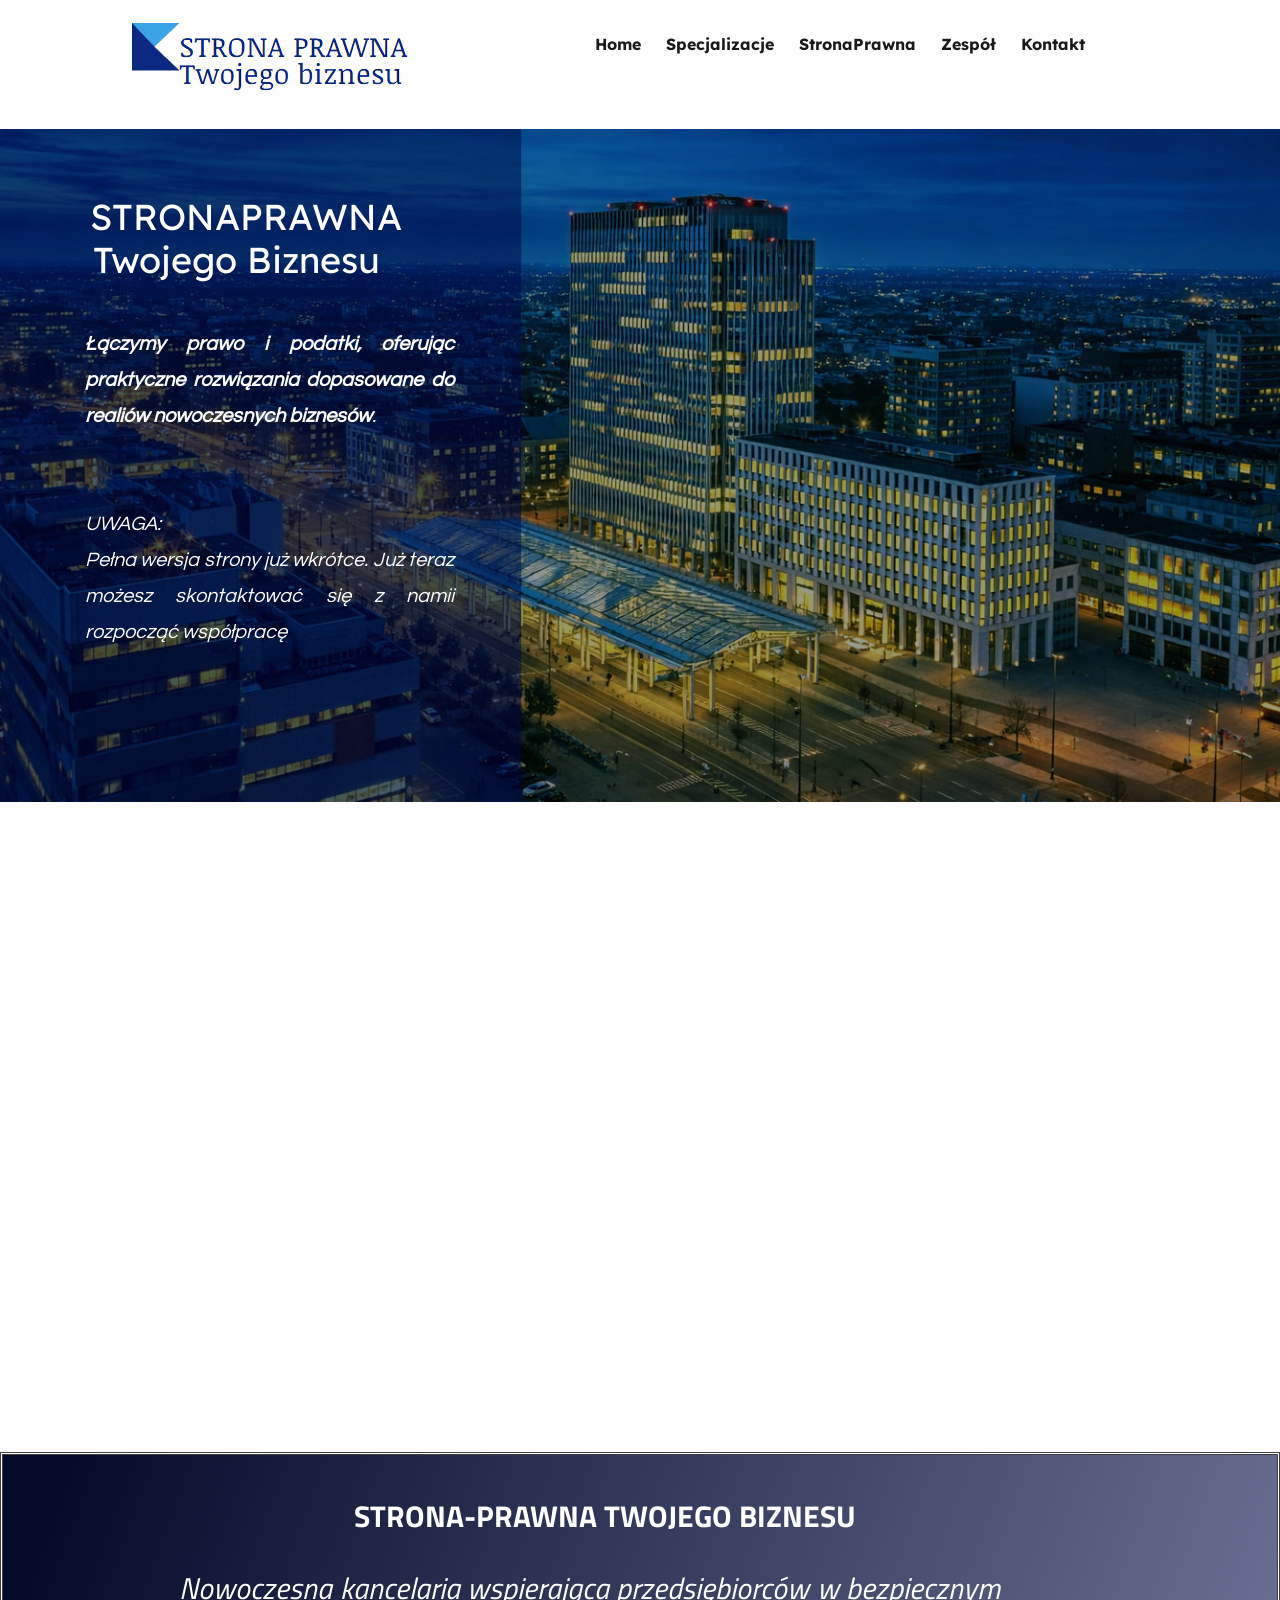
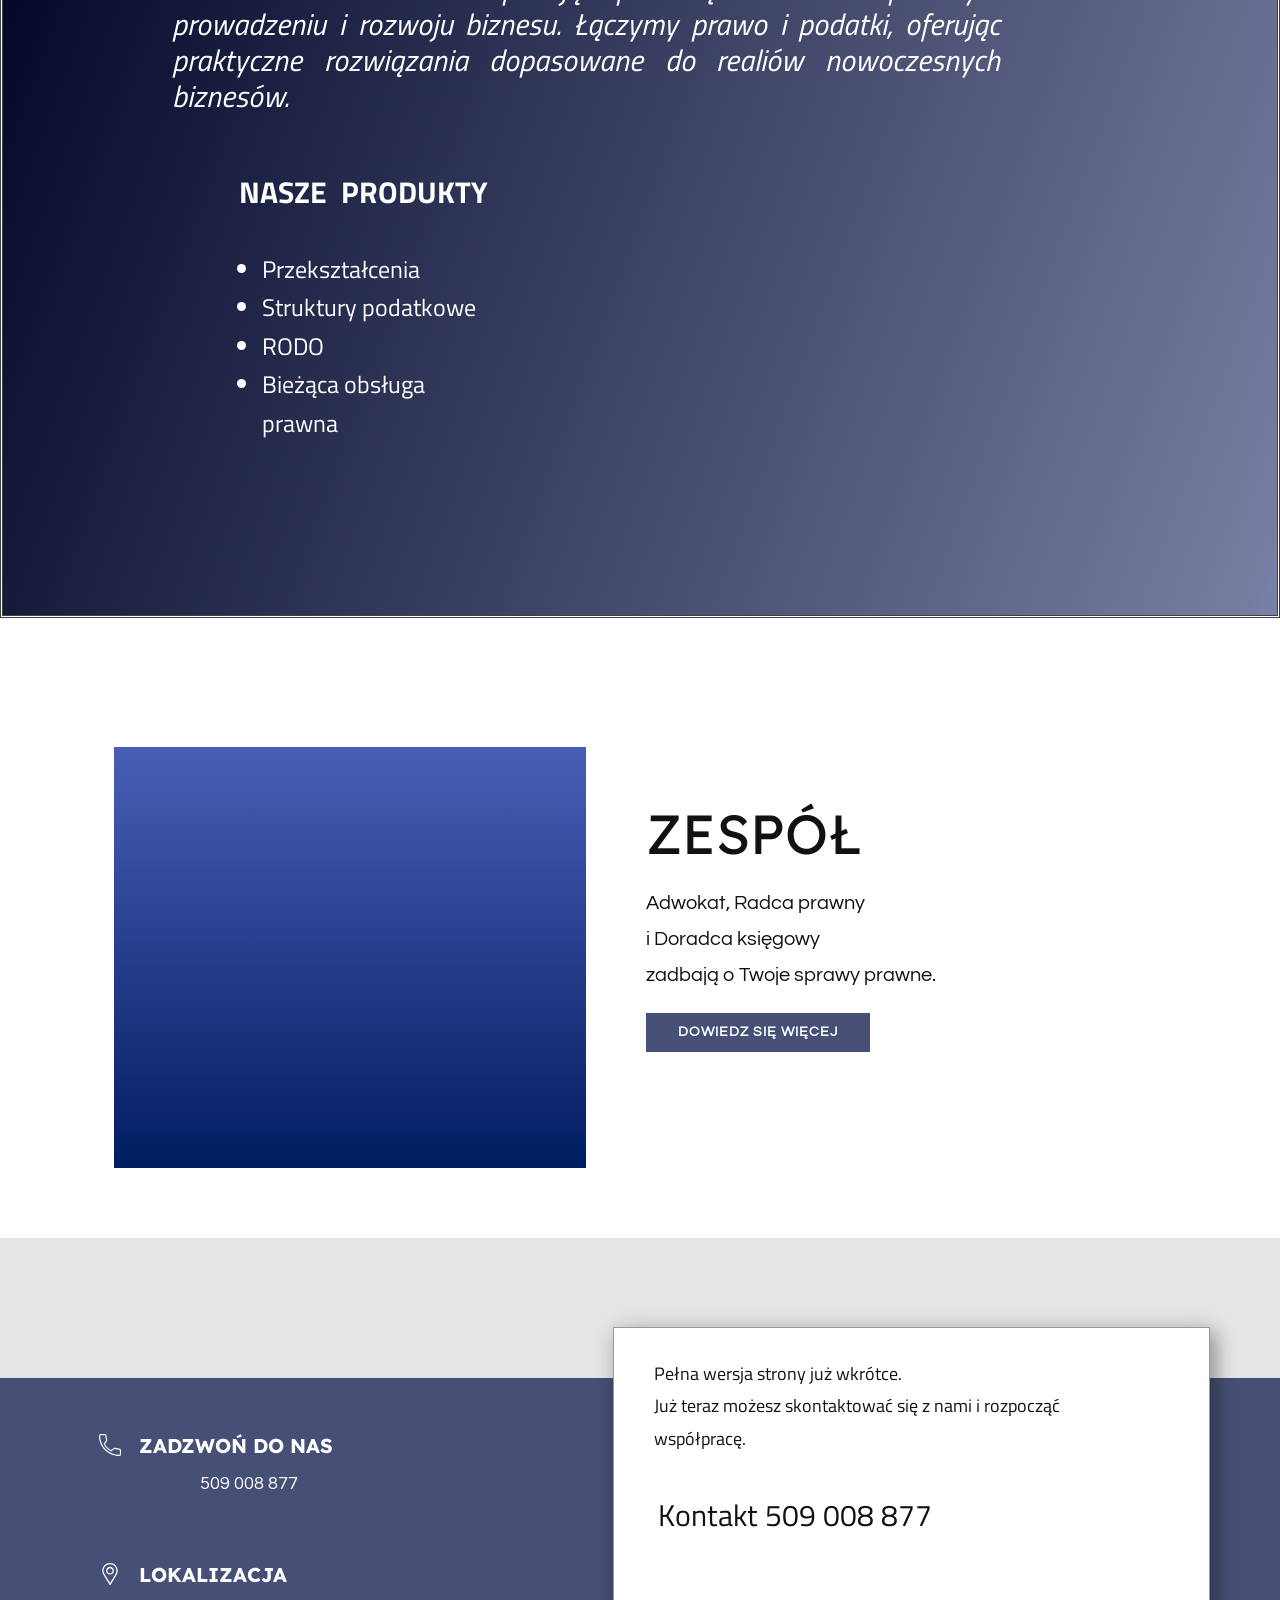
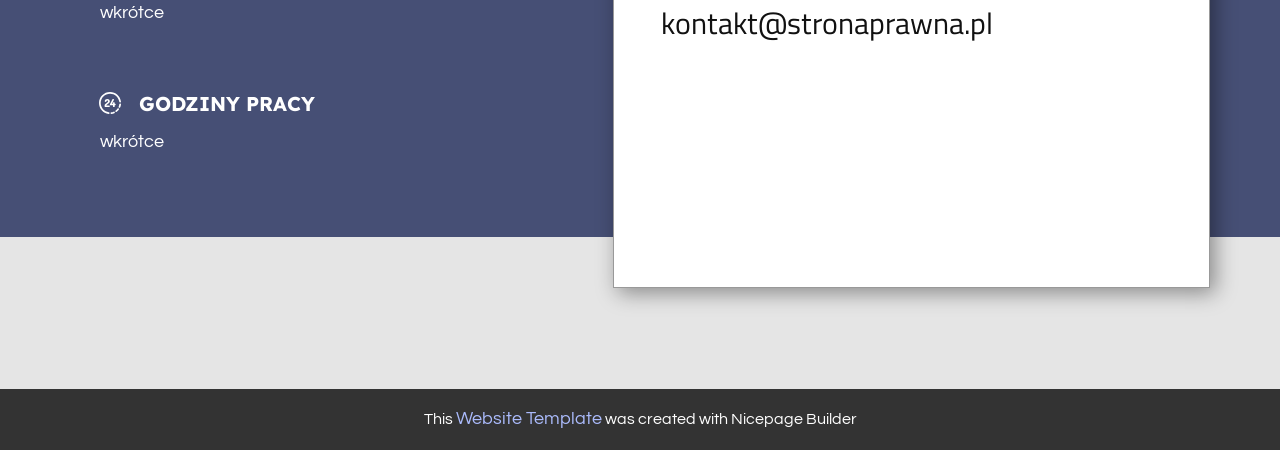
<file: index.html>
<!DOCTYPE html>
<html style="font-size: 16px;" lang="pl"><head>
    <meta name="viewport" content="width=device-width, initial-scale=1.0">
    <meta charset="utf-8">
    <meta name="keywords" content="Rozwiązania dachowe wysokiej jakości, Nasze usługi, Zapewniamy kompleksowe rozwiązania w zakresie pokryć dachowych, Najważniejsze korzyści, Witamy w Quality Roofing, O firmie Quality Roofing, Twój dach jest naszym priorytetem nr 1, Naprawiamy wszystkie typy komercyjnych systemów dachowych, Setki pięciogwiazdkowych recenzji">
    <meta name="description" content="">
    <title>Strona główna</title>
    <link rel="stylesheet" href="nicepage.css" media="screen">
<link rel="stylesheet" href="index.css" media="screen">
    <script class="u-script" type="text/javascript" src="jquery.js" defer=""></script>
    <script class="u-script" type="text/javascript" src="nicepage.js" defer=""></script>
    <meta name="generator" content="Nicepage 8.3.6, nicepage.com">
    
    
    
    
    
    
    
    <link id="u-page-google-font" rel="stylesheet" href="https://fonts.googleapis.com/css2?display=swap&amp;family=Lexend:wght@100;200;300;400;500;600;700;800;900&amp;family=Questrial:wght@400&amp;family=Titillium+Web:ital,wght@0,200;0,300;0,400;0,600;0,700;0,900;1,200;1,300;1,400;1,600;1,700;1,900">
    <script type="application/ld+json">{
		"@context": "http://schema.org",
		"@type": "Organization",
		"name": "",
		"logo": "images/111.jpg"
}</script>
    <meta name="theme-color" content="#3158f8">
    <meta property="og:title" content="Strona główna">
    <meta property="og:type" content="website">
  <meta data-intl-tel-input-cdn-path="intlTelInput/"></head>
  <body data-home-page="Strona-główna.html" data-home-page-title="Strona główna" data-path-to-root="./" data-include-products="false" class="u-body u-clearfix u-xl-mode" data-lang="pl"><header class="u-clearfix u-header u-sticky u-sticky-98ba u-white u-header" id="sec-2d28" data-animation-name="" data-animation-duration="0" data-animation-delay="0" data-animation-direction=""><div class="u-clearfix u-sheet u-valign-middle-lg u-valign-middle-md u-sheet-1">
        <nav class="u-menu u-menu-one-level u-offcanvas u-menu-1" role="navigation">
          <div class="menu-collapse" style="font-size: 1rem; letter-spacing: 0px; font-weight: 700;">
            <a class="u-button-style u-custom-active-border-color u-custom-active-color u-custom-border u-custom-border-color u-custom-borders u-custom-hover-border-color u-custom-hover-color u-custom-left-right-menu-spacing u-custom-padding-bottom u-custom-text-active-color u-custom-text-color u-custom-text-decoration u-custom-text-hover-color u-custom-top-bottom-menu-spacing u-file-icon u-hamburger-link u-nav-link u-text-active-palette-1-base u-text-hover-black u-file-icon-1" href="#" tabindex="-1" aria-label="Open menu" aria-controls="edff">
              <img src="images/545705.png" alt="">
            </a>
          </div>
          <div class="u-custom-menu u-nav-container">
            <ul role="menubar" class="u-custom-font u-heading-font u-nav u-spacing-25 u-unstyled u-nav-1"><li role="none" class="u-nav-item"><a tabindex="-1" role="menuitem" class="u-border-2 u-border-active-palette-1-base u-border-hover-palette-1-base u-border-no-left u-border-no-right u-border-no-top u-button-style u-nav-link u-text-active-palette-1-base u-text-grey-90 u-text-hover-palette-1-base u-nav-link-2" href="#" aria-haspopup="true">Home</a>
</li><li role="none" class="u-nav-item"><a tabindex="-1" role="menuitem" class="u-border-2 u-border-active-palette-1-base u-border-hover-palette-1-base u-border-no-left u-border-no-right u-border-no-top u-button-style u-nav-link u-text-active-palette-1-base u-text-grey-90 u-text-hover-palette-1-base u-nav-link-2" href="./#block-2" data-page-id="577313660">Specjalizacje</a>
</li><li role="none" class="u-nav-item"><a tabindex="-1" role="menuitem" class="u-border-2 u-border-active-palette-1-base u-border-hover-palette-1-base u-border-no-left u-border-no-right u-border-no-top u-button-style u-nav-link u-text-active-palette-1-base u-text-grey-90 u-text-hover-palette-1-base u-nav-link-2" href="./#block-3" data-page-id="577313660">StronaPrawna</a>
</li><li role="none" class="u-nav-item"><a tabindex="-1" role="menuitem" class="u-border-2 u-border-active-palette-1-base u-border-hover-palette-1-base u-border-no-left u-border-no-right u-border-no-top u-button-style u-nav-link u-text-active-palette-1-base u-text-grey-90 u-text-hover-palette-1-base u-nav-link-2" href="./#block-16" data-page-id="577313660">Zespół</a>
</li><li role="none" class="u-nav-item"><a tabindex="-1" role="menuitem" class="u-border-2 u-border-active-palette-1-base u-border-hover-palette-1-base u-border-no-left u-border-no-right u-border-no-top u-button-style u-nav-link u-text-active-palette-1-base u-text-grey-90 u-text-hover-palette-1-base u-nav-link-2" href="./#block-14" data-page-id="577313660">Kontakt</a>
</li></ul>
          </div>
          <div class="u-custom-menu u-nav-container-collapse" id="edff" role="region" aria-label="Menu panel">
            <div class="u-black u-container-style u-inner-container-layout u-opacity u-opacity-95 u-sidenav">
              <div class="u-inner-container-layout u-sidenav-overflow">
                <div class="u-menu-close" tabindex="-1" aria-label="Close menu"></div>
                <ul class="u-align-center u-nav u-popupmenu-items u-unstyled u-nav-2" role="menubar"><li role="none" class="u-nav-item"><a tabindex="-1" role="menuitem" class="u-button-style u-nav-link" href="#" aria-haspopup="true">Home</a>
</li><li role="none" class="u-nav-item"><a tabindex="-1" role="menuitem" class="u-button-style u-nav-link" href="./#block-2" data-page-id="577313660">Specjalizacje</a>
</li><li role="none" class="u-nav-item"><a tabindex="-1" role="menuitem" class="u-button-style u-nav-link" href="./#block-3" data-page-id="577313660">StronaPrawna</a>
</li><li role="none" class="u-nav-item"><a tabindex="-1" role="menuitem" class="u-button-style u-nav-link" href="./#block-16" data-page-id="577313660">Zespół</a>
</li><li role="none" class="u-nav-item"><a tabindex="-1" role="menuitem" class="u-button-style u-nav-link" href="./#block-14" data-page-id="577313660">Kontakt</a>
</li></ul>
              </div>
            </div>
            <div class="u-black u-menu-overlay u-opacity u-opacity-70"></div>
          </div>
        </nav>
        <a href="" class="u-image u-logo u-image-1" data-image-width="300" data-image-height="86">
          <img src="images/111.jpg" class="u-logo-image u-logo-image-1">
        </a>
      </div></header>
    <section class="u-align-center u-clearfix u-container-align-center u-image u-shading u-section-1" id="block-13" data-image-width="1536" data-image-height="1024">
      <div class="u-clearfix u-sheet u-valign-middle-lg u-valign-middle-md u-valign-middle-sm u-valign-middle-xs u-sheet-1">
        <h3 class="u-align-center u-text u-text-default u-text-1"> &nbsp; STRONAPRAWNA<br>Twojego Biznesu
        </h3>
        <p class="u-align-justify u-text u-text-2"><span style="font-weight: 700;"> Łączymy prawo i podatki, oferując praktyczne rozwiązania dopasowane do realiów nowoczesnych biznesów</span><span style="font-style: italic;">.</span>
          <br>
          <br>
          <br>UWAGA:<br>Pełna wersja strony już wkrótce. Już teraz możesz skontaktować się z namii rozpocząć współpracę
        </p>
      </div>
    </section>
    <section class="u-align-center u-clearfix u-white u-section-2" id="block-2">
      <div class="u-clearfix u-sheet u-valign-middle-lg u-valign-middle-md u-valign-middle-sm u-valign-middle-xs u-sheet-1">
        <h2 class="u-align-center u-text u-text-palette-1-dark-3 u-text-1" data-animation-name="customAnimationIn" data-animation-duration="1500" data-animation-delay="0">SPECJALIZACJE </h2>
        <div class="custom-expanded u-list u-list-1">
          <div class="u-repeater u-repeater-1">
            <div class="u-container-style u-image u-image-round u-list-item u-radius u-repeater-item u-shading u-image-1" data-image-width="1500" data-image-height="1159" data-animation-name="customAnimationIn" data-animation-duration="1500" data-animation-delay="500">
              <div class="u-container-layout u-similar-container u-valign-bottom-lg u-valign-bottom-md u-valign-bottom-sm u-valign-bottom-xs u-container-layout-1">
                <h5 class="u-align-center u-text u-text-body-alt-color u-text-2">E-COMMERCE</h5>
                <p class="u-align-center u-text u-text-3">Wspieramy firmy IT i e-comm <span style="font-size: 1.5rem;"></span>erce, oferując pewną ochronę prawną w cyfrowej rzeczywistości
                </p>
              </div>
            </div>
            <div class="u-container-style u-image u-image-round u-list-item u-radius u-repeater-item u-shading u-shape-rectangle u-image-2" data-image-width="1294" data-image-height="1000" data-animation-name="customAnimationIn" data-animation-duration="1500" data-animation-delay="500">
              <div class="u-container-layout u-similar-container u-valign-bottom-lg u-valign-bottom-md u-valign-bottom-sm u-valign-bottom-xs u-container-layout-2">
                <h5 class="u-align-center u-text u-text-body-alt-color u-text-4">BRANŻA KREATYWNA </h5>
                <p class="u-align-center u-text u-text-5"> &nbsp;Profesjonalna obsługa prawna projektów kreatywnych, zapewniająca sprawne i bezpieczne wdrażanie pomysłów.</p>
              </div>
            </div>
            <div class="u-container-style u-image u-image-round u-list-item u-radius u-repeater-item u-shading u-shape-rectangle u-image-3" data-image-width="1294" data-image-height="1000" data-animation-name="customAnimationIn" data-animation-duration="1500" data-animation-delay="500">
              <div class="u-container-layout u-similar-container u-valign-bottom-lg u-valign-bottom-md u-valign-bottom-sm u-valign-bottom-xs u-container-layout-3">
                <h5 class="u-align-center u-text u-text-body-alt-color u-text-6"> PRAWO MEDYCZNE</h5>
                <p class="u-align-center u-text u-text-7"> Kompleksowa obsługa w zakresie prawa medycznego, ukierunkowana na skuteczność i bezpieczeństwo działań.</p>
              </div>
            </div>
            <div class="u-container-style u-image u-image-round u-list-item u-radius u-repeater-item u-shading u-shape-rectangle u-image-4" data-image-width="1294" data-image-height="1000" data-animation-name="customAnimationIn" data-animation-duration="1500" data-animation-delay="500">
              <div class="u-container-layout u-similar-container u-valign-bottom-lg u-valign-bottom-md u-valign-bottom-sm u-valign-bottom-xs u-container-layout-4">
                <h5 class="u-align-center u-text u-text-body-alt-color u-text-8"> IT</h5>
                <p class="u-align-center u-text u-text-9">Obsługa prawna projektów IT, umożliwiająca ich bezpieczne i skuteczne realizowanie </p>
              </div>
            </div>
            <div class="u-container-style u-image u-image-round u-list-item u-radius u-repeater-item u-shading u-shape-rectangle u-image-5" data-image-width="1294" data-image-height="1000" data-animation-name="customAnimationIn" data-animation-duration="1500" data-animation-delay="500">
              <div class="u-container-layout u-similar-container u-valign-bottom-lg u-valign-bottom-md u-valign-bottom-sm u-valign-bottom-xs u-container-layout-5">
                <h5 class="u-align-center u-text u-text-body-alt-color u-text-10"> NIERUCHOMOŚCI</h5>
                <p class="u-align-center u-text u-text-11"> Kompleksowa obsługa prawna rynku nieruchomości, zapewniająca pewność i bezpieczeństwo</p>
              </div>
            </div>
            <div class="u-container-style u-image u-image-round u-list-item u-radius u-repeater-item u-shading u-shape-rectangle u-image-6" data-image-width="1294" data-image-height="1000" data-animation-name="customAnimationIn" data-animation-duration="1500" data-animation-delay="500">
              <div class="u-container-layout u-similar-container u-valign-bottom-lg u-valign-bottom-md u-valign-bottom-sm u-valign-bottom-xs u-container-layout-6">
                <h5 class="u-align-center u-text u-text-body-alt-color u-text-12"> OBSŁUGA PRAWNA PRZEDSIĘBIORCÓW</h5>
                <p class="u-align-center u-text u-text-13"> Kompleksowa obsługa prawna przedsiębiorców, od zgodności regulacyjnej po negocjacje umów</p>
              </div>
            </div>
          </div>
        </div>
      </div>
    </section>
    <section class="u-border-3 u-border-grey-75 u-clearfix u-gradient u-section-3" id="block-3">
      <div class="u-clearfix u-sheet u-valign-middle-lg u-valign-middle-md u-valign-middle-sm u-valign-middle-xs u-sheet-1">
        <h3 class="u-align-justify u-custom-font u-font-titillium-web u-text u-text-body-alt-color u-text-1"><span style="font-weight: 700;">&nbsp; &nbsp; &nbsp; &nbsp; &nbsp; &nbsp; &nbsp; &nbsp; &nbsp; &nbsp; &nbsp; &nbsp; &nbsp; STRONA-PRAWNA TWOJEGO BIZNESU</span>
          <br>
          <br><span style="font-style: italic;">&nbsp;Nowoczesna kancelaria wspierająca przedsiębiorców w bezpiecznym prowadzeniu i rozwoju biznesu. Łączymy prawo i podatki, oferując praktyczne rozwiązania dopasowane do realiów nowoczesnych biznesów.</span>
        </h3>
        <img class="u-image u-image-default u-image-1" src="images/20260209_2127_ImageGeneration_simple_co.jpg" alt="" data-image-width="564" data-image-height="848" data-animation-name="customAnimationIn" data-animation-duration="3000" data-animation-delay="0">
        <p class="u-align-left u-custom-font u-font-titillium-web u-text u-text-white u-text-2">NASZE&nbsp; PRODUKTY</p>
        <ul class="u-align-left u-custom-font u-font-titillium-web u-text u-text-body-alt-color u-text-3">
          <li>Przekształcenia</li>
          <li>Struktury podatkowe</li>
          <li>RODO</li>
          <li>Bieżąca obsługa prawna</li>
        </ul>
      </div>
    </section>
    <section class="u-clearfix u-container-align-center u-section-4" id="block-16">
      <div class="u-clearfix u-sheet u-valign-middle u-sheet-1">
        <div class="data-layout-selected u-clearfix u-expanded-width u-gutter-30 u-layout-wrap u-layout-wrap-1">
          <div class="u-layout">
            <div class="u-layout-row">
              <div class="u-container-style u-layout-cell u-left-cell u-size-28 u-layout-cell-1">
                <div class="u-container-layout">
                  <div class="u-align-left u-gradient u-shape u-shape-1"></div>
                  <img class="u-align-left u-image u-image-1" data-image-width="1536" data-image-height="1024" src="images/20260207_1308_ImageGeneration_remix_01kgvzyxm5fzp8fqrg1dxb3dy3.png" data-animation-name="bounceIn" data-animation-duration="3000" data-animation-delay="0" data-animation-direction="">
                </div>
              </div>
              <div class="u-align-left u-container-align-left u-container-style u-layout-cell u-right-cell u-size-32 u-layout-cell-2">
                <div class="u-container-layout u-valign-middle u-container-layout-2">
                  <h2 class="u-align-left u-text u-text-default u-text-1">ZESPÓŁ</h2>
                  <p class="u-align-left u-text u-text-2"> Adwokat, Radca prawny&nbsp;<br>i Doradca księgowy<br>zadbają o Twoje sprawy prawne.
                  </p>
                  <a href="" class="u-align-left u-btn u-btn-rectangle u-button-style u-palette-1-dark-2 u-btn-1">dowiedz się więcej</a>
                </div>
              </div>
            </div>
          </div>
        </div>
      </div>
    </section>
    <section class="u-clearfix u-grey-10 u-valign-middle-lg u-section-5" id="block-14">
      <div class="u-expanded-width u-palette-1-dark-2 u-shape u-shape-rectangle u-shape-1"></div>
      <div class="u-align-left u-border-1 u-border-grey-40 u-container-align-left u-container-style u-group u-white u-group-1">
        <div class="u-container-layout u-container-layout-1">
          <p class="u-custom-font u-font-titillium-web u-text u-text-default u-text-1"> Pełna wersja strony już wkrótce.<br>Już teraz możesz skontaktować się z nami i rozpocząć współpracę.&nbsp;<br>
            <br>&nbsp;<span style="font-size: 1.875rem;">Kontakt 509 008 877&nbsp;<br>
              <br>&nbsp;kontakt@stronaprawna.pl</span>
          </p>
        </div>
      </div>
      <div class="u-list u-list-1">
        <div class="u-repeater u-repeater-1">
          <div class="u-container-style u-list-item u-palette-1-dark-2 u-repeater-item u-list-item-1">
            <div class="u-container-layout u-similar-container u-valign-middle-lg u-valign-middle-md u-valign-middle-sm u-valign-middle-xs u-container-layout-2"><span class="u-icon u-icon-circle u-text-white u-icon-1"><svg class="u-svg-link" preserveAspectRatio="xMidYMin slice" viewBox="0 0 405.333 405.333" style=""><use xlink:href="#svg-db51"></use></svg><svg class="u-svg-content" viewBox="0 0 405.333 405.333" x="0px" y="0px" id="svg-db51" style="enable-background:new 0 0 405.333 405.333;"><g><g><path d="M373.333,266.88c-25.003,0-49.493-3.904-72.725-11.584c-11.328-3.904-24.171-0.896-31.637,6.699l-46.016,34.752    c-52.779-28.16-86.571-61.931-114.389-114.368l33.813-44.928c8.512-8.533,11.563-20.971,7.915-32.64    C142.592,81.472,138.667,56.96,138.667,32c0-17.643-14.357-32-32-32H32C14.357,0,0,14.357,0,32    c0,205.845,167.488,373.333,373.333,373.333c17.643,0,32-14.357,32-32V298.88C405.333,281.237,390.976,266.88,373.333,266.88z     M384,373.333c0,5.888-4.8,10.667-10.667,10.667c-194.091,0-352-157.909-352-352c0-5.888,4.8-10.667,10.667-10.667h74.667    c5.867,0,10.667,4.779,10.667,10.667c0,27.243,4.267,53.995,12.629,79.36c1.237,3.989,0.235,8.107-3.669,12.16l-38.827,51.413    c-2.453,3.264-2.837,7.637-0.981,11.264c31.637,62.144,70.059,100.587,132.651,132.651c3.605,1.877,8.021,1.493,11.285-0.981    l52.523-39.808c2.859-2.816,7.061-3.797,10.859-2.539c25.515,8.427,52.267,12.693,79.531,12.693    c5.867,0,10.667,4.779,10.667,10.667V373.333z"></path>
</g>
</g></svg></span>
              <h5 class="u-text u-text-2">Zadzwoń do nas</h5>
              <p class="u-text u-text-3"> &nbsp; &nbsp; &nbsp; &nbsp; &nbsp; &nbsp; &nbsp; &nbsp; &nbsp; &nbsp; &nbsp; &nbsp; &nbsp;509 008 877</p>
            </div>
          </div>
          <div class="u-container-style u-list-item u-palette-1-dark-2 u-repeater-item u-list-item-2">
            <div class="u-container-layout u-similar-container u-valign-middle-lg u-valign-middle-md u-valign-middle-sm u-valign-middle-xs u-container-layout-3"><span class="u-icon u-icon-circle u-text-white u-icon-2"><svg class="u-svg-link" preserveAspectRatio="xMidYMin slice" viewBox="0 0 512 512" style=""><use xlink:href="#svg-95de"></use></svg><svg class="u-svg-content" viewBox="0 0 512 512" x="0px" y="0px" id="svg-95de" style="enable-background:new 0 0 512 512;"><g><g><path d="M256,0C156.748,0,76,80.748,76,180c0,33.534,9.289,66.26,26.869,94.652l142.885,230.257    c2.737,4.411,7.559,7.091,12.745,7.091c0.04,0,0.079,0,0.119,0c5.231-0.041,10.063-2.804,12.75-7.292L410.611,272.22    C427.221,244.428,436,212.539,436,180C436,80.748,355.252,0,256,0z M384.866,256.818L258.272,468.186l-129.905-209.34    C113.734,235.214,105.8,207.95,105.8,180c0-82.71,67.49-150.2,150.2-150.2S406.1,97.29,406.1,180    C406.1,207.121,398.689,233.688,384.866,256.818z"></path>
</g>
</g><g><g><path d="M256,90c-49.626,0-90,40.374-90,90c0,49.309,39.717,90,90,90c50.903,0,90-41.233,90-90C346,130.374,305.626,90,256,90z     M256,240.2c-33.257,0-60.2-27.033-60.2-60.2c0-33.084,27.116-60.2,60.2-60.2s60.1,27.116,60.1,60.2    C316.1,212.683,289.784,240.2,256,240.2z"></path>
</g>
</g></svg></span>
              <h5 class="u-text u-text-4">Lokalizacja</h5>
              <p class="u-text u-text-5">wkrótce</p>
            </div>
          </div>
          <div class="u-container-style u-list-item u-palette-1-dark-2 u-repeater-item u-list-item-3">
            <div class="u-container-layout u-similar-container u-valign-middle-lg u-valign-middle-md u-valign-middle-sm u-valign-middle-xs u-container-layout-4"><span class="u-icon u-icon-circle u-text-white u-icon-3"><svg class="u-svg-link" preserveAspectRatio="xMidYMin slice" viewBox="0 0 512.00042 512" style=""><use xlink:href="#svg-942a"></use></svg><svg class="u-svg-content" viewBox="0 0 512.00042 512" id="svg-942a"><path d="m172.578125 310.394531v2.308594h67.191406c6.414063 0 12.054688 7.953125 12.054688 17.183594 0 9.234375-5.640625 17.695312-12.054688 17.695312h-91.300781c-7.183594 0-17.441406-4.871093-17.441406-12.308593v-24.878907c0-40.265625 80.789062-63.347656 80.789062-95.917969 0-8.207031-5.128906-18.210937-19.492187-18.210937-10.257813 0-19.234375 5.128906-19.234375 19.238281 0 7.4375-7.953125 14.617188-21.03125 14.617188-10.257813 0-17.953125-4.617188-17.953125-20.773438 0-31.289062 28.726562-49.242187 57.960937-49.242187 29.753906 0 59.757813 18.722656 59.757813 53.089843 0 55.652344-79.246094 73.863282-79.246094 97.199219zm216.199219-20.773437c0-9.230469-4.101563-18.464844-12.308594-18.464844h-11.027344v-17.953125c0-8.460937-10.003906-12.054687-20.007812-12.054687-10 0-20.003906 3.59375-20.003906 12.054687v17.953125h-22.054688l45.394531-91.046875c.769531-1.792969 1.28125-3.332031 1.28125-4.871094 0-9.234375-13.078125-15.132812-20.003906-15.132812-6.414063 0-12.824219 2.820312-16.671875 10.257812l-59.242188 116.183594c-1.539062 2.820313-2.054687 5.640625-2.054687 7.691406 0 8.976563 5.898437 13.851563 13.335937 13.851563h60.015626v27.183594c0 8.207031 10.003906 12.3125 20.003906 12.3125 10.003906 0 20.007812-4.105469 20.007812-12.3125v-27.183594h11.027344c6.15625 0 12.308594-9.234375 12.308594-18.46875zm-48.105469 167.53125c-17.921875 7.503906-36.804687 12.554687-56.128906 15.003906-10.957031 1.390625-18.710938 11.402344-17.320313 22.359375 1.386719 10.925781 11.367188 18.714844 22.355469 17.324219 22.90625-2.90625 45.292969-8.894532 66.546875-17.792969 10.1875-4.269531 14.988281-15.984375 10.71875-26.171875-4.265625-10.1875-15.980469-14.992188-26.171875-10.722656zm116.710937-72.226563c-8.769531-6.710937-21.324218-5.039062-28.039062 3.730469-11.757812 15.367188-25.519531 29.113281-40.898438 40.855469-8.78125 6.699219-10.464843 19.25-3.765624 28.03125 6.714843 8.792969 19.269531 10.453125 28.035156 3.761719 18.199218-13.894532 34.484375-30.15625 48.398437-48.339844 6.710938-8.773438 5.039063-21.324219-3.730469-28.039063zm37.125-117.773437c-10.949218-1.386719-20.964843 6.371094-22.351562 17.328125-2.445312 19.320312-7.484375 38.199219-14.980469 56.121093-4.261719 10.1875.542969 21.90625 10.730469 26.167969 10.148438 4.246094 21.890625-.496093 26.171875-10.730469 8.886719-21.253906 14.863281-43.636718 17.761719-66.535156 1.386718-10.957031-6.371094-20.964844-17.332032-22.351562zm-265.167968 205.003906c-107.941406-13.691406-189.339844-106.214844-189.339844-215.210938 0-119.894531 97.023438-216.945312 216.941406-216.945312 108.996094 0 201.511719 81.398438 215.207032 189.34375 1.390624 10.957031 11.414062 18.714844 22.355468 17.324219 10.957032-1.390625 18.714844-11.398438 17.324219-22.359375-16.101563-126.933594-124.492187-224.308594-254.886719-224.308594-142.003906 0-256.941406 114.921875-256.941406 256.945312 0 130.527344 97.496094 238.804688 224.304688 254.894532 10.929687 1.382812 20.964843-6.335938 22.359374-17.324219 1.390626-10.957031-6.367187-20.96875-17.324218-22.359375zm0 0"></path></svg></span>
              <h5 class="u-text u-text-6">Godziny pracy</h5>
              <p class="u-text u-text-7">wkrótce</p>
            </div>
          </div>
        </div>
      </div>
    </section>
    
    
    
    
    <section class="u-backlink u-clearfix u-grey-80"> This <a href="https://nicepage.com/website-templates">Website Template</a> was created with Nicepage Builder 
    </section>
  
</body></html>
</file>
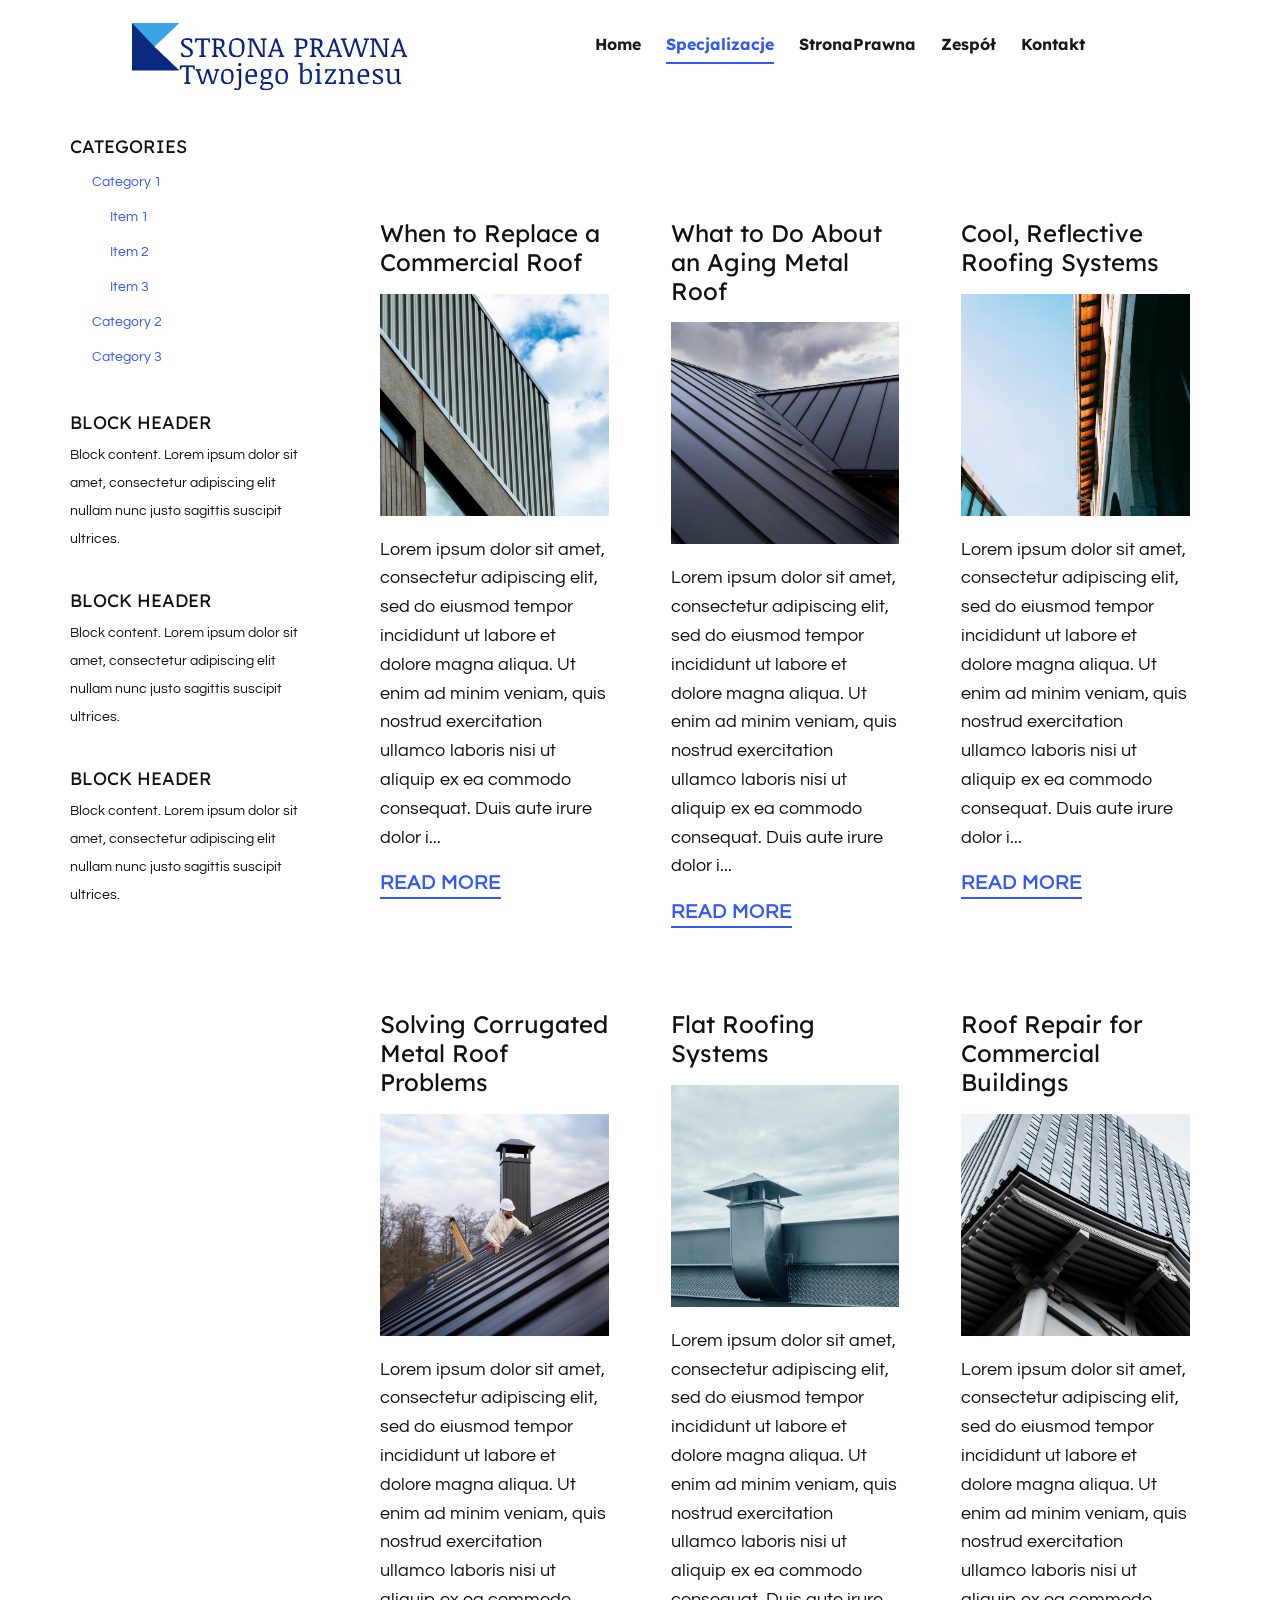
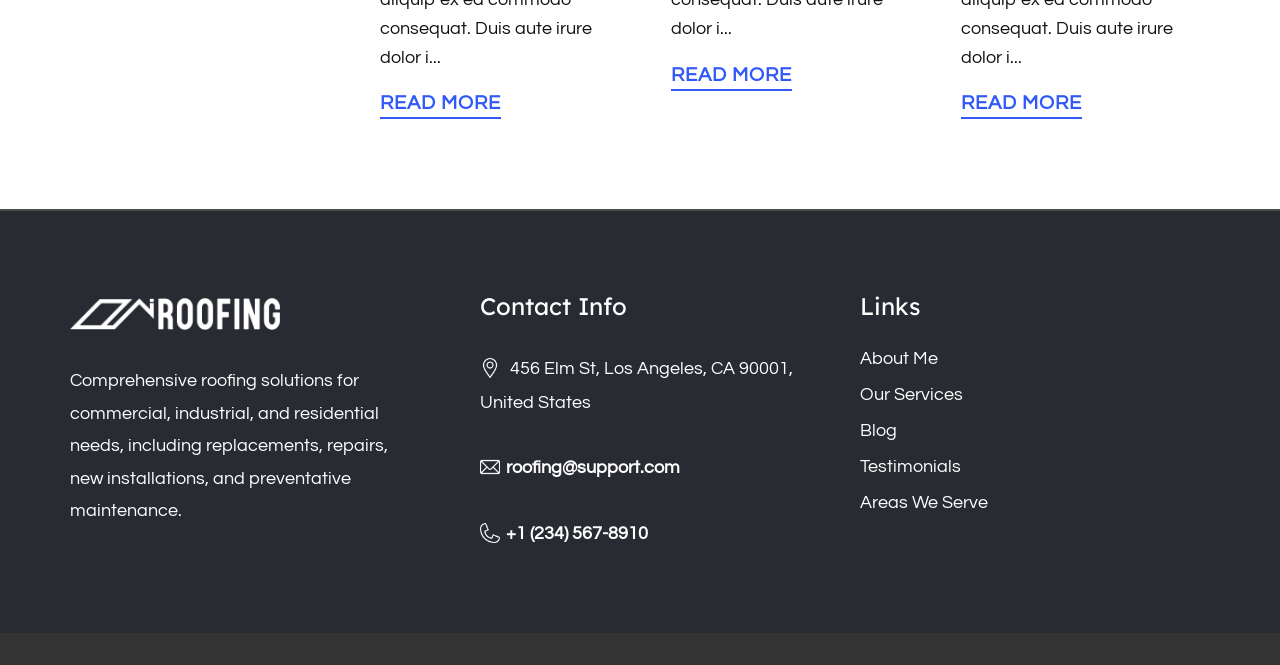
<file: blog/blog.html>
<!DOCTYPE html>
<html style="font-size: 16px;" lang="pl"><head>
    <meta name="viewport" content="width=device-width, initial-scale=1.0">
    <meta charset="utf-8">
    <meta name="keywords" content="">
    <meta name="description" content="">
    <title>Blog</title>
    <link rel="stylesheet" href="../nicepage.css" media="screen">
<link rel="stylesheet" href="../Blog-Template.css" media="screen">
    <script class="u-script" type="text/javascript" src="../jquery.js" defer=""></script>
    <script class="u-script" type="text/javascript" src="../nicepage.js" defer=""></script>
    <meta name="generator" content="Nicepage 8.3.6, nicepage.com">
    
    
    
    <link id="u-page-google-font" rel="stylesheet" href="https://fonts.googleapis.com/css2?display=swap&amp;family=Lexend:wght@100;200;300;400;500;600;700;800;900&amp;family=Questrial:wght@400">
    <script type="application/ld+json">{
		"@context": "http://schema.org",
		"@type": "Organization",
		"name": "",
		"logo": "images/111.jpg"
}</script>
    <meta name="theme-color" content="#3158f8">
  <meta data-intl-tel-input-cdn-path="intlTelInput/"></head>
  <body data-path-to-root="../" data-include-products="false" class="u-body u-clearfix u-xl-mode" data-lang="pl"><header class="u-clearfix u-header u-sticky u-sticky-98ba u-white u-header" id="sec-2d28" data-animation-name="" data-animation-duration="0" data-animation-delay="0" data-animation-direction=""><div class="u-clearfix u-sheet u-valign-middle-lg u-valign-middle-md u-sheet-1">
        <nav class="u-menu u-menu-one-level u-offcanvas u-menu-1" role="navigation">
          <div class="menu-collapse" style="font-size: 1rem; letter-spacing: 0px; font-weight: 700;">
            <a class="u-button-style u-custom-active-border-color u-custom-active-color u-custom-border u-custom-border-color u-custom-borders u-custom-hover-border-color u-custom-hover-color u-custom-left-right-menu-spacing u-custom-padding-bottom u-custom-text-active-color u-custom-text-color u-custom-text-decoration u-custom-text-hover-color u-custom-top-bottom-menu-spacing u-file-icon u-hamburger-link u-nav-link u-text-active-palette-1-base u-text-hover-black u-file-icon-1" href="#" tabindex="-1" aria-label="Open menu" aria-controls="edff">
              <img src="../images/545705.png" alt="">
            </a>
          </div>
          <div class="u-custom-menu u-nav-container">
            <ul role="menubar" class="u-custom-font u-heading-font u-nav u-spacing-25 u-unstyled u-nav-1"><li role="none" class="u-nav-item"><a tabindex="-1" role="menuitem" class="u-border-2 u-border-active-palette-1-base u-border-hover-palette-1-base u-border-no-left u-border-no-right u-border-no-top u-button-style u-nav-link u-text-active-palette-1-base u-text-grey-90 u-text-hover-palette-1-base u-nav-link-2" href="#" aria-haspopup="true">Home</a>
</li><li role="none" class="u-nav-item"><a tabindex="-1" role="menuitem" class="u-border-2 u-border-active-palette-1-base u-border-hover-palette-1-base u-border-no-left u-border-no-right u-border-no-top u-button-style u-nav-link u-text-active-palette-1-base u-text-grey-90 u-text-hover-palette-1-base u-nav-link-2" href="../#block-2" data-page-id="577313660">Specjalizacje</a>
</li><li role="none" class="u-nav-item"><a tabindex="-1" role="menuitem" class="u-border-2 u-border-active-palette-1-base u-border-hover-palette-1-base u-border-no-left u-border-no-right u-border-no-top u-button-style u-nav-link u-text-active-palette-1-base u-text-grey-90 u-text-hover-palette-1-base u-nav-link-2" href="../#block-3" data-page-id="577313660">StronaPrawna</a>
</li><li role="none" class="u-nav-item"><a tabindex="-1" role="menuitem" class="u-border-2 u-border-active-palette-1-base u-border-hover-palette-1-base u-border-no-left u-border-no-right u-border-no-top u-button-style u-nav-link u-text-active-palette-1-base u-text-grey-90 u-text-hover-palette-1-base u-nav-link-2" href="../#block-16" data-page-id="577313660">Zespół</a>
</li><li role="none" class="u-nav-item"><a tabindex="-1" role="menuitem" class="u-border-2 u-border-active-palette-1-base u-border-hover-palette-1-base u-border-no-left u-border-no-right u-border-no-top u-button-style u-nav-link u-text-active-palette-1-base u-text-grey-90 u-text-hover-palette-1-base u-nav-link-2" href="../#block-14" data-page-id="577313660">Kontakt</a>
</li></ul>
          </div>
          <div class="u-custom-menu u-nav-container-collapse" id="edff" role="region" aria-label="Menu panel">
            <div class="u-black u-container-style u-inner-container-layout u-opacity u-opacity-95 u-sidenav">
              <div class="u-inner-container-layout u-sidenav-overflow">
                <div class="u-menu-close" tabindex="-1" aria-label="Close menu"></div>
                <ul class="u-align-center u-nav u-popupmenu-items u-unstyled u-nav-2" role="menubar"><li role="none" class="u-nav-item"><a tabindex="-1" role="menuitem" class="u-button-style u-nav-link" href="#" aria-haspopup="true">Home</a>
</li><li role="none" class="u-nav-item"><a tabindex="-1" role="menuitem" class="u-button-style u-nav-link" href="../#block-2" data-page-id="577313660">Specjalizacje</a>
</li><li role="none" class="u-nav-item"><a tabindex="-1" role="menuitem" class="u-button-style u-nav-link" href="../#block-3" data-page-id="577313660">StronaPrawna</a>
</li><li role="none" class="u-nav-item"><a tabindex="-1" role="menuitem" class="u-button-style u-nav-link" href="../#block-16" data-page-id="577313660">Zespół</a>
</li><li role="none" class="u-nav-item"><a tabindex="-1" role="menuitem" class="u-button-style u-nav-link" href="../#block-14" data-page-id="577313660">Kontakt</a>
</li></ul>
              </div>
            </div>
            <div class="u-black u-menu-overlay u-opacity u-opacity-70"></div>
          </div>
        </nav>
        <a href="" class="u-image u-logo u-image-1" data-image-width="300" data-image-height="86">
          <img src="../images/111.jpg" class="u-logo-image u-logo-image-1">
        </a>
      </div></header>
    <div class="u-content-layout u-sheet">
      <aside class="u-indent-40 u-sidebar u-block-250e-1">
        <div class="u-block u-indent-30 u-block-250e-2">
          <div class="u-block-container u-clearfix">
            <h5 class="u-block-header u-text u-block-250e-3"> Categories </h5>
            <div class="u-block-content u-text u-block-250e-4"><!--categories-->
              <div class="u-categories u-categories-vertical u-block-250e-5">
                <ul class="u-unstyled"><!--categories_item0--><li class="u-categories-item u-expand-open u-root u-block-250e-6"><div class="u-categories-item-content u-block-250e-7"><a class="u-button-style u-category-link u-nav-link" href="#"><span class="u-icon u-block-250e-8"><svg x="0px" y="0px" style="width: 1em; height: 1em;" viewBox="0 0 16 16" fill-opacity="1"><use xlink:href="#icon-categories-open"></use></svg></span> Category 1 
</a>
</div><ul class="u-unstyled"><!--categories_item1--><li class="u-categories-item u-expand-closed u-block-250e-9"><div class="u-categories-item-content u-block-250e-10"><a class="u-button-style u-category-link u-nav-link" href="#"><span class="u-icon u-block-250e-11"><svg x="0px" y="0px" style="width: 1em; height: 1em;" viewBox="0 0 16 16" fill-opacity="1"><use xlink:href="#icon-categories-closed"></use></svg></span> Item 1 
</a>
</div><ul class="u-unstyled"><!--categories_item2--><li class="u-categories-item u-expand-leaf u-block-250e-12"><div class="u-categories-item-content u-block-250e-13"><a class="u-button-style u-category-link u-nav-link" href="#"><span class="u-icon u-block-250e-14"><svg x="0px" y="0px" style="width: 1em; height: 1em;" viewBox="0 0 16 16" fill-opacity="0"><use xlink:href="#icon-categories-leaf"></use></svg></span> SubItem 1 
</a>
</div>
</li><!--/categories_item2--></ul>
</li><!--/categories_item1--><!--categories_item1--><li class="u-categories-item u-expand-leaf u-block-250e-15"><div class="u-categories-item-content u-block-250e-16"><a class="u-button-style u-category-link u-nav-link" href="#"><span class="u-icon u-block-250e-17"><svg x="0px" y="0px" style="width: 1em; height: 1em;" viewBox="0 0 16 16" fill-opacity="0"><use xlink:href="#icon-categories-leaf"></use></svg></span> Item 2 
</a>
</div>
</li><!--/categories_item1--><!--categories_item1--><li class="u-categories-item u-expand-leaf u-block-250e-18"><div class="u-categories-item-content u-block-250e-19"><a class="u-button-style u-category-link u-nav-link" href="#"><span class="u-icon u-block-250e-20"><svg x="0px" y="0px" style="width: 1em; height: 1em;" viewBox="0 0 16 16" fill-opacity="0"><use xlink:href="#icon-categories-leaf"></use></svg></span> Item 3 
</a>
</div>
</li><!--/categories_item1--></ul>
</li><!--/categories_item0--><!--categories_item0--><li class="u-categories-item u-expand-leaf u-root u-block-250e-21"><div class="u-categories-item-content u-block-250e-22"><a class="u-button-style u-category-link u-nav-link" href="#"><span class="u-icon u-block-250e-23"><svg x="0px" y="0px" style="width: 1em; height: 1em;" viewBox="0 0 16 16" fill-opacity="0"><use xlink:href="#icon-categories-leaf"></use></svg></span> Category 2 
</a>
</div>
</li><!--/categories_item0--><!--categories_item0--><li class="u-categories-item u-expand-leaf u-root u-block-250e-24"><div class="u-categories-item-content u-block-250e-25"><a class="u-button-style u-category-link u-nav-link" href="#"><span class="u-icon u-block-250e-26"><svg x="0px" y="0px" style="width: 1em; height: 1em;" viewBox="0 0 16 16" fill-opacity="0"><use xlink:href="#icon-categories-leaf"></use></svg></span> Category 3 
</a>
</div>
</li><!--/categories_item0--></ul>
                <svg style="display:none;"><g id="icon-categories-open"><polygon points="12,10 9,6 15,6 "></polygon>
</g><g id="icon-categories-closed"><polygon points="14,8 10,11 10,5 "></polygon>
</g><g id="icon-categories-leaf"><polygon points="14,8 10,11 10,5 "></polygon>
</g></svg>
              </div><!--/categories-->
            </div>
          </div>
        </div>
        <div class="u-block u-indent-30 u-block-250e-27">
          <div class="u-block-container u-clearfix">
            <h5 class="u-block-header u-text u-block-250e-28"> Block header </h5>
            <div class="u-block-content u-text u-block-250e-29"> Block content. Lorem ipsum dolor sit amet, consectetur adipiscing elit nullam nunc justo sagittis suscipit ultrices. </div>
          </div>
        </div>
        <div class="u-block u-indent-30 u-block-250e-30">
          <div class="u-block-container u-clearfix">
            <h5 class="u-block-header u-text u-block-250e-31"> Block header </h5>
            <div class="u-block-content u-text u-block-250e-32"> Block content. Lorem ipsum dolor sit amet, consectetur adipiscing elit nullam nunc justo sagittis suscipit ultrices. </div>
          </div>
        </div>
        <div class="u-block u-indent-30 u-block-250e-33">
          <div class="u-block-container u-clearfix">
            <h5 class="u-block-header u-text u-block-250e-34"> Block header </h5>
            <div class="u-block-content u-text u-block-250e-35"> Block content. Lorem ipsum dolor sit amet, consectetur adipiscing elit nullam nunc justo sagittis suscipit ultrices. </div>
          </div>
        </div>
        <style data-mode="XL">.u-block-250e-1 {
  flex-basis: auto;
  width: 250px;
}
.u-block-250e-3 {
  font-size: 1.125rem;
  line-height: 2;
}
.u-block-250e-4 {
  font-size: 0.875rem;
  line-height: 2;
}
.u-block-250e-7 {
  margin-bottom: 0;
  margin-right: 0;
  font-size: 0.875rem;
  padding: 10px 0;
}
.u-block-250e-10 {
  margin-bottom: 0;
  margin-right: 0;
  font-size: 0.875rem;
  padding: 10px 0;
}
.u-block-250e-13 {
  margin-bottom: 0;
  margin-right: 0;
  font-size: 0.875rem;
  padding: 10px 0;
}
.u-block-250e-16 {
  margin-bottom: 0;
  margin-right: 0;
  font-size: 0.875rem;
  padding: 10px 0;
}
.u-block-250e-19 {
  margin-bottom: 0;
  margin-right: 0;
  font-size: 0.875rem;
  padding: 10px 0;
}
.u-block-250e-22 {
  margin-bottom: 0;
  margin-right: 0;
  font-size: 0.875rem;
  padding: 10px 0;
}
.u-block-250e-25 {
  margin-bottom: 0;
  margin-right: 0;
  font-size: 0.875rem;
  padding: 10px 0;
}
.u-block-250e-28 {
  font-size: 1.125rem;
  line-height: 2;
}
.u-block-250e-29 {
  font-size: 0.875rem;
  line-height: 2;
}
.u-block-250e-31 {
  font-size: 1.125rem;
  line-height: 2;
}
.u-block-250e-32 {
  font-size: 0.875rem;
  line-height: 2;
}
.u-block-250e-34 {
  font-size: 1.125rem;
  line-height: 2;
}
.u-block-250e-35 {
  font-size: 0.875rem;
  line-height: 2;
}</style>
        <style data-mode="LG"></style>
        <style data-mode="MD"></style>
        <style data-mode="SM"></style>
        <style data-mode="XS"></style>
      </aside>
      <div class="u-content">
        <section class="u-clearfix u-section-1" id="block-2">
          <div class="u-clearfix u-sheet u-valign-middle u-sheet-1"><!--blog--><!--blog_options_json--><!--{"type":"Recent","source":"","tags":"","count":""}--><!--/blog_options_json-->
            <div class="u-blog u-expanded-width u-blog-1" data-site-sorting-prop="created" data-site-sorting-order="desc" data-blog-id="blog-1">
              <div class="u-list-control"></div>
              <div class="u-repeater u-repeater-1"><!--blog_post-->
                <div class="u-blog-post u-container-style u-repeater-item u-white u-repeater-item-1">
                  <div class="u-container-layout u-similar-container u-valign-top u-container-layout-1"><!--blog_post_header-->
                    <h4 class="u-blog-control u-text u-text-1">
                      <a class="u-post-header-link" href="../blog/when-to-replace-a-commercial-roof.html">When to Replace a Commercial Roof</a>
                    </h4><!--/blog_post_header--><!--blog_post_image-->
                    <img alt="" class="u-blog-control u-expanded-width u-image u-image-default u-image-1" src="../images/low-angle-building-design-with-w.jpg" data-href="../blog/when-to-replace-a-commercial-roof.html"><!--/blog_post_image--><!--blog_post_content-->
                    <div class="u-blog-control u-post-content u-text u-text-2 fr-view">Lorem ipsum dolor sit amet, consectetur adipiscing elit, sed do eiusmod tempor incididunt ut labore et dolore magna aliqua. Ut enim ad minim veniam, quis nostrud exercitation ullamco laboris nisi ut aliquip ex ea commodo consequat. Duis aute irure dolor i...</div><!--/blog_post_content--><!--blog_post_readmore-->
                    <a href="../blog/when-to-replace-a-commercial-roof.html" class="u-blog-control u-border-2 u-border-no-left u-border-no-right u-border-no-top u-border-palette-1-base u-btn u-btn-rectangle u-button-style u-none u-btn-1"><!--blog_post_readmore_content--><!--options_json--><!--{"content":"Read More","defaultValue":"Dowiedz się więcej"}--><!--/options_json-->Read More<!--/blog_post_readmore_content--></a><!--/blog_post_readmore-->
                  </div>
                </div><div class="u-blog-post u-container-style u-repeater-item u-video-cover u-white">
                  <div class="u-container-layout u-similar-container u-valign-top u-container-layout-2"><!--blog_post_header-->
                    <h4 class="u-blog-control u-text u-text-3">
                      <a class="u-post-header-link" href="../blog/what-to-do-about-an-aging-metal-roof.html">What to Do About an Aging Metal Roof</a>
                    </h4><!--/blog_post_header--><!--blog_post_image-->
                    <img alt="" class="u-blog-control u-expanded-width u-image u-image-default u-image-2" src="../images/low-angle-modern-house-roof-clou.jpg" data-href="../blog/what-to-do-about-an-aging-metal-roof.html"><!--/blog_post_image--><!--blog_post_content-->
                    <div class="u-blog-control u-post-content u-text u-text-4 fr-view">Lorem ipsum dolor sit amet, consectetur adipiscing elit, sed do eiusmod tempor incididunt ut labore et dolore magna aliqua. Ut enim ad minim veniam, quis nostrud exercitation ullamco laboris nisi ut aliquip ex ea commodo consequat. Duis aute irure dolor i...</div><!--/blog_post_content--><!--blog_post_readmore-->
                    <a href="../blog/what-to-do-about-an-aging-metal-roof.html" class="u-blog-control u-border-2 u-border-no-left u-border-no-right u-border-no-top u-border-palette-1-base u-btn u-btn-rectangle u-button-style u-none u-btn-2"><!--blog_post_readmore_content--><!--options_json--><!--{"content":"Read More","defaultValue":"Dowiedz się więcej"}--><!--/options_json-->Read More<!--/blog_post_readmore_content--></a><!--/blog_post_readmore-->
                  </div>
                </div><div class="u-blog-post u-container-style u-repeater-item u-video-cover u-white">
                  <div class="u-container-layout u-similar-container u-valign-top u-container-layout-3"><!--blog_post_header-->
                    <h4 class="u-blog-control u-text u-text-5">
                      <a class="u-post-header-link" href="../blog/cool-reflective-roofing-systems.html">Cool, Reflective Roofing Systems</a>
                    </h4><!--/blog_post_header--><!--blog_post_image-->
                    <img alt="" class="u-blog-control u-expanded-width u-image u-image-default u-image-3" src="../images/vertical-low-angle-shot-grey-con.jpg" data-href="../blog/cool-reflective-roofing-systems.html"><!--/blog_post_image--><!--blog_post_content-->
                    <div class="u-blog-control u-post-content u-text u-text-6 fr-view">Lorem ipsum dolor sit amet, consectetur adipiscing elit, sed do eiusmod tempor incididunt ut labore et dolore magna aliqua. Ut enim ad minim veniam, quis nostrud exercitation ullamco laboris nisi ut aliquip ex ea commodo consequat. Duis aute irure dolor i...</div><!--/blog_post_content--><!--blog_post_readmore-->
                    <a href="../blog/cool-reflective-roofing-systems.html" class="u-blog-control u-border-2 u-border-no-left u-border-no-right u-border-no-top u-border-palette-1-base u-btn u-btn-rectangle u-button-style u-none u-btn-3"><!--blog_post_readmore_content--><!--options_json--><!--{"content":"Read More","defaultValue":"Dowiedz się więcej"}--><!--/options_json-->Read More<!--/blog_post_readmore_content--></a><!--/blog_post_readmore-->
                  </div>
                </div><div class="u-blog-post u-container-style u-repeater-item u-white u-repeater-item-1">
                  <div class="u-container-layout u-similar-container u-valign-top u-container-layout-1"><!--blog_post_header-->
                    <h4 class="u-blog-control u-text u-text-1">
                      <a class="u-post-header-link" href="../blog/solving-corrugated-metal-roof-problems.html">Solving Corrugated Metal Roof Problems</a>
                    </h4><!--/blog_post_header--><!--blog_post_image-->
                    <img alt="" class="u-blog-control u-expanded-width u-image u-image-default u-image-1" src="../images/full-shot-man-working-roof_23-21.jpg" data-href="../blog/solving-corrugated-metal-roof-problems.html"><!--/blog_post_image--><!--blog_post_content-->
                    <div class="u-blog-control u-post-content u-text u-text-2 fr-view">Lorem ipsum dolor sit amet, consectetur adipiscing elit, sed do eiusmod tempor incididunt ut labore et dolore magna aliqua. Ut enim ad minim veniam, quis nostrud exercitation ullamco laboris nisi ut aliquip ex ea commodo consequat. Duis aute irure dolor i...</div><!--/blog_post_content--><!--blog_post_readmore-->
                    <a href="../blog/solving-corrugated-metal-roof-problems.html" class="u-blog-control u-border-2 u-border-no-left u-border-no-right u-border-no-top u-border-palette-1-base u-btn u-btn-rectangle u-button-style u-none u-btn-1"><!--blog_post_readmore_content--><!--options_json--><!--{"content":"Read More","defaultValue":"Dowiedz się więcej"}--><!--/options_json-->Read More<!--/blog_post_readmore_content--></a><!--/blog_post_readmore-->
                  </div>
                </div><div class="u-blog-post u-container-style u-repeater-item u-video-cover u-white">
                  <div class="u-container-layout u-similar-container u-valign-top u-container-layout-2"><!--blog_post_header-->
                    <h4 class="u-blog-control u-text u-text-3">
                      <a class="u-post-header-link" href="../blog/flat-roofing-systems.html">Flat Roofing Systems</a>
                    </h4><!--/blog_post_header--><!--blog_post_image-->
                    <img alt="" class="u-blog-control u-expanded-width u-image u-image-default u-image-2" src="../images/metal-chimney_1150-10922.jpg" data-href="../blog/flat-roofing-systems.html"><!--/blog_post_image--><!--blog_post_content-->
                    <div class="u-blog-control u-post-content u-text u-text-4 fr-view">Lorem ipsum dolor sit amet, consectetur adipiscing elit, sed do eiusmod tempor incididunt ut labore et dolore magna aliqua. Ut enim ad minim veniam, quis nostrud exercitation ullamco laboris nisi ut aliquip ex ea commodo consequat. Duis aute irure dolor i...</div><!--/blog_post_content--><!--blog_post_readmore-->
                    <a href="../blog/flat-roofing-systems.html" class="u-blog-control u-border-2 u-border-no-left u-border-no-right u-border-no-top u-border-palette-1-base u-btn u-btn-rectangle u-button-style u-none u-btn-2"><!--blog_post_readmore_content--><!--options_json--><!--{"content":"Read More","defaultValue":"Dowiedz się więcej"}--><!--/options_json-->Read More<!--/blog_post_readmore_content--></a><!--/blog_post_readmore-->
                  </div>
                </div><div class="u-blog-post u-container-style u-repeater-item u-video-cover u-white">
                  <div class="u-container-layout u-similar-container u-valign-top u-container-layout-3"><!--blog_post_header-->
                    <h4 class="u-blog-control u-text u-text-5">
                      <a class="u-post-header-link" href="../blog/roof-repair-for-commercial-buildings.html">Roof Repair for Commercial Buildings</a>
                    </h4><!--/blog_post_header--><!--blog_post_image-->
                    <img alt="" class="u-blog-control u-expanded-width u-image u-image-default u-image-3" src="../images/modern-skyscrapers-japan-busines.jpg" data-href="../blog/roof-repair-for-commercial-buildings.html"><!--/blog_post_image--><!--blog_post_content-->
                    <div class="u-blog-control u-post-content u-text u-text-6 fr-view">Lorem ipsum dolor sit amet, consectetur adipiscing elit, sed do eiusmod tempor incididunt ut labore et dolore magna aliqua. Ut enim ad minim veniam, quis nostrud exercitation ullamco laboris nisi ut aliquip ex ea commodo consequat. Duis aute irure dolor i...</div><!--/blog_post_content--><!--blog_post_readmore-->
                    <a href="../blog/roof-repair-for-commercial-buildings.html" class="u-blog-control u-border-2 u-border-no-left u-border-no-right u-border-no-top u-border-palette-1-base u-btn u-btn-rectangle u-button-style u-none u-btn-3"><!--blog_post_readmore_content--><!--options_json--><!--{"content":"Read More","defaultValue":"Dowiedz się więcej"}--><!--/options_json-->Read More<!--/blog_post_readmore_content--></a><!--/blog_post_readmore-->
                  </div>
                </div><!--/blog_post--><!--blog_post-->
                <!--/blog_post--><!--blog_post-->
                <!--/blog_post-->
              </div>
              <div class="u-list-control"></div>
            </div><!--/blog-->
          </div>
        </section>
      </div>
    </div>
    
    
    
    <footer class="u-align-center u-border-2 u-border-grey-70 u-border-no-bottom u-border-no-left u-border-no-right u-clearfix u-container-align-center u-footer u-palette-1-dark-3 u-footer" id="sec-a9dd"><div class="u-clearfix u-sheet u-valign-middle u-sheet-1">
        <div class="data-layout-selected u-clearfix u-expanded-width u-layout-wrap u-layout-wrap-1">
          <div class="u-layout">
            <div class="u-layout-row">
              <div class="u-container-align-left u-container-style u-layout-cell u-size-20 u-layout-cell-1">
                <div class="u-container-layout u-container-layout-1">
                  <img class="u-image u-image-contain u-image-default u-image-1" src="../images/logo-white.png" alt="" data-image-width="452" data-image-height="68">
                  <p class="u-text u-text-default u-text-1"> Comprehensive roofing solutions for commercial, industrial, and residential needs, including replacements, repairs, new installations, and preventative maintenance.</p>
                </div>
              </div>
              <div class="u-container-align-left u-container-style u-layout-cell u-shape-rectangle u-size-20 u-layout-cell-2">
                <div class="u-container-layout u-container-layout-2">
                  <h4 class="u-align-left u-text u-text-2">Contact Info</h4>
                  <p class="u-text u-text-default u-text-3"><span class="u-file-icon u-icon u-text-white u-icon-1"><img src="../images/2838912-05a28158.png" alt=""></span> 456 Elm St, Los Angeles, CA 90001, United States
                  </p>
                  <p class="u-text u-text-default u-text-4"><span class="u-file-icon u-icon u-text-white u-icon-2" data-animation-name="" data-animation-duration="0" data-animation-delay="0" data-animation-direction=""><img src="../images/542638-762c63af.png" alt=""></span>
                    <a href="mailto:roofing@support.com" class="u-active-none u-border-none u-btn u-button-link u-button-style u-hover-none u-none u-text-active-palette-1-light-2 u-text-hover-palette-1-light-2 u-btn-1">roofing@support.com</a>
                  </p>
                  <p class="u-text u-text-default u-text-5"><span class="u-file-icon u-icon u-text-white u-icon-3" data-animation-name="" data-animation-duration="0" data-animation-delay="0" data-animation-direction=""><img src="../images/20991401-dbcaed78.png" alt=""></span>
                    <a href="tel:+12345678910" class="u-active-none u-border-none u-btn u-button-link u-button-style u-hover-none u-none u-text-active-palette-1-light-2 u-text-hover-palette-1-light-2 u-btn-2" data-animation-name="" data-animation-duration="0" data-animation-delay="0" data-animation-direction="">+1 (234) 567-8910</a>
                  </p>
                </div>
              </div>
              <div class="u-container-align-left u-container-style u-layout-cell u-shape-rectangle u-size-20 u-layout-cell-3">
                <div class="u-container-layout u-container-layout-3">
                  <h4 class="u-align-left u-text u-text-6"> Links</h4>
                  <p class="u-align-left u-text u-text-7">
                    <a href="#" class="u-active-none u-border-1 u-border-active-white u-border-hover-white u-border-no-left u-border-no-right u-border-no-top u-border-palette-1-dark-3 u-btn u-button-link u-button-style u-hover-none u-none u-text-active-palette-1-light-3 u-text-body-alt-color u-text-hover-palette-1-light-3 u-btn-3" title="#" data-animation-name="" data-animation-duration="0" data-animation-delay="0" data-animation-direction="">About Me</a>
                    <a href="#" class="u-active-none u-border-1 u-border-active-white u-border-hover-white u-border-no-left u-border-no-right u-border-no-top u-border-palette-1-dark-3 u-btn u-button-link u-button-style u-hover-none u-none u-text-active-palette-1-light-3 u-text-body-alt-color u-text-hover-palette-1-light-3 u-btn-4" title="#" data-animation-name="" data-animation-duration="0" data-animation-delay="0" data-animation-direction="">
                      <br>Our Services
                    </a>
                    <br>
                    <a href="#" class="u-active-none u-border-1 u-border-active-white u-border-hover-white u-border-no-left u-border-no-right u-border-no-top u-border-palette-1-dark-3 u-btn u-button-link u-button-style u-hover-none u-none u-text-active-palette-1-light-3 u-text-body-alt-color u-text-hover-palette-1-light-3 u-btn-5" title="#" data-animation-name="" data-animation-duration="0" data-animation-delay="0" data-animation-direction="">Blog<br>
                    </a>
                    <a href="#" class="u-active-none u-border-1 u-border-active-white u-border-hover-white u-border-no-left u-border-no-right u-border-no-top u-border-palette-1-dark-3 u-btn u-button-link u-button-style u-hover-none u-none u-text-active-palette-1-light-3 u-text-body-alt-color u-text-hover-palette-1-light-3 u-btn-6" data-animation-name="" data-animation-duration="0" data-animation-delay="0" data-animation-direction="">Testimonials</a>
                    <br>
                    <a href="#" class="u-active-none u-border-1 u-border-active-white u-border-hover-white u-border-no-left u-border-no-right u-border-no-top u-border-palette-1-dark-3 u-btn u-button-link u-button-style u-hover-none u-none u-text-active-palette-1-light-3 u-text-body-alt-color u-text-hover-palette-1-light-3 u-btn-7" data-animation-name="" data-animation-duration="0" data-animation-delay="0" data-animation-direction="">Areas We Serve</a>
                  </p>
                </div>
              </div>
            </div>
          </div>
        </div>
      </div></footer>
    <section class="u-backlink u-clearfix u-grey-80"></section>
  
</body></html>
</file>
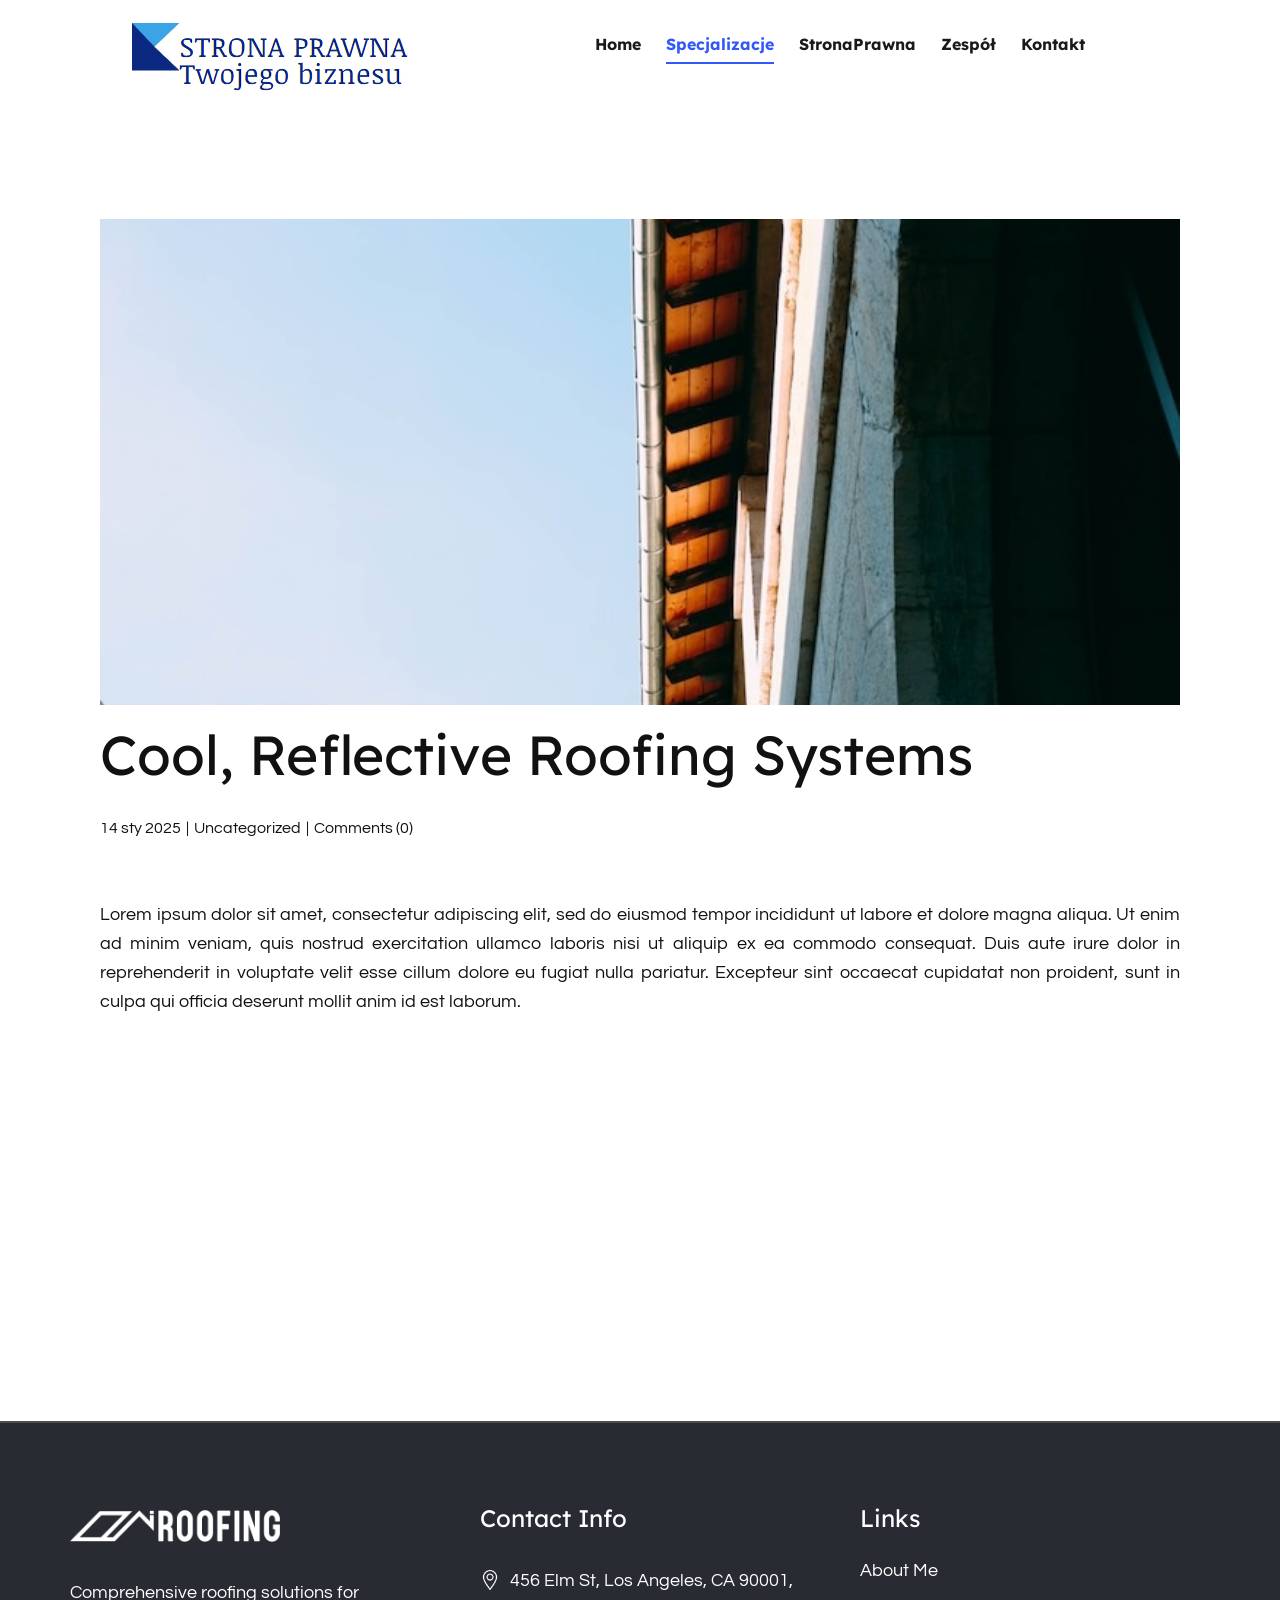
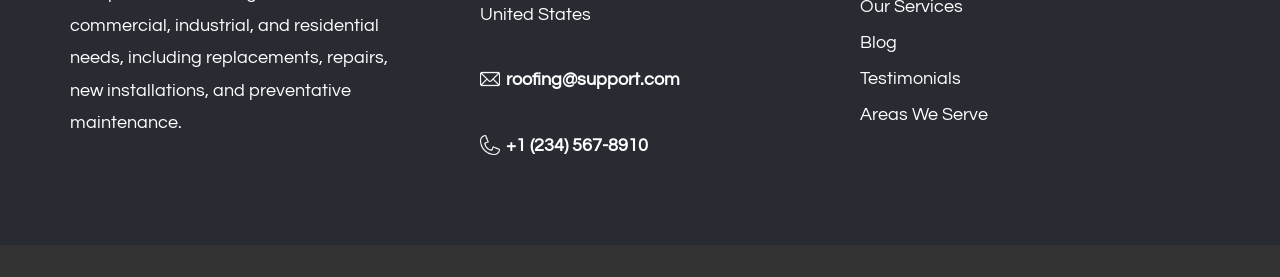
<file: blog/cool-reflective-roofing-systems.html>
<!DOCTYPE html>
<html style="font-size: 16px;" lang="pl"><head>
    <meta name="viewport" content="width=device-width, initial-scale=1.0">
    <meta charset="utf-8">
    <meta name="keywords" content="Nagłówek posta 1">
    <meta name="description" content="">
    <title>Cool, Reflective Roofing Systems</title>
    <link rel="stylesheet" href="../nicepage.css" media="screen">
<link rel="stylesheet" href="../Post-Template.css" media="screen">
    <script class="u-script" type="text/javascript" src="../jquery.js" defer=""></script>
    <script class="u-script" type="text/javascript" src="../nicepage.js" defer=""></script>
    <meta name="generator" content="Nicepage 8.3.6, nicepage.com">
    
    
    
    <link id="u-page-google-font" rel="stylesheet" href="https://fonts.googleapis.com/css2?display=swap&amp;family=Lexend:wght@100;200;300;400;500;600;700;800;900&amp;family=Questrial:wght@400">
    <script type="application/ld+json">{
		"@context": "http://schema.org",
		"@type": "Organization",
		"name": "",
		"logo": "images/111.jpg"
}</script>
    <meta name="theme-color" content="#3158f8">
  <meta data-intl-tel-input-cdn-path="intlTelInput/"></head>
  <body data-path-to-root="./" data-include-products="false" class="u-body u-xl-mode" data-lang="pl"><header class="u-clearfix u-header u-sticky u-sticky-98ba u-white u-header" id="sec-2d28" data-animation-name="" data-animation-duration="0" data-animation-delay="0" data-animation-direction=""><div class="u-clearfix u-sheet u-valign-middle-lg u-valign-middle-md u-sheet-1">
        <nav class="u-menu u-menu-one-level u-offcanvas u-menu-1" role="navigation">
          <div class="menu-collapse" style="font-size: 1rem; letter-spacing: 0px; font-weight: 700;">
            <a class="u-button-style u-custom-active-border-color u-custom-active-color u-custom-border u-custom-border-color u-custom-borders u-custom-hover-border-color u-custom-hover-color u-custom-left-right-menu-spacing u-custom-padding-bottom u-custom-text-active-color u-custom-text-color u-custom-text-decoration u-custom-text-hover-color u-custom-top-bottom-menu-spacing u-file-icon u-hamburger-link u-nav-link u-text-active-palette-1-base u-text-hover-black u-file-icon-1" href="#" tabindex="-1" aria-label="Open menu" aria-controls="edff">
              <img src="../images/545705.png" alt="">
            </a>
          </div>
          <div class="u-custom-menu u-nav-container">
            <ul role="menubar" class="u-custom-font u-heading-font u-nav u-spacing-25 u-unstyled u-nav-1"><li role="none" class="u-nav-item"><a tabindex="-1" role="menuitem" class="u-border-2 u-border-active-palette-1-base u-border-hover-palette-1-base u-border-no-left u-border-no-right u-border-no-top u-button-style u-nav-link u-text-active-palette-1-base u-text-grey-90 u-text-hover-palette-1-base u-nav-link-2" href="#" aria-haspopup="true">Home</a>
</li><li role="none" class="u-nav-item"><a tabindex="-1" role="menuitem" class="u-border-2 u-border-active-palette-1-base u-border-hover-palette-1-base u-border-no-left u-border-no-right u-border-no-top u-button-style u-nav-link u-text-active-palette-1-base u-text-grey-90 u-text-hover-palette-1-base u-nav-link-2" href="../#block-2" data-page-id="577313660">Specjalizacje</a>
</li><li role="none" class="u-nav-item"><a tabindex="-1" role="menuitem" class="u-border-2 u-border-active-palette-1-base u-border-hover-palette-1-base u-border-no-left u-border-no-right u-border-no-top u-button-style u-nav-link u-text-active-palette-1-base u-text-grey-90 u-text-hover-palette-1-base u-nav-link-2" href="../#block-3" data-page-id="577313660">StronaPrawna</a>
</li><li role="none" class="u-nav-item"><a tabindex="-1" role="menuitem" class="u-border-2 u-border-active-palette-1-base u-border-hover-palette-1-base u-border-no-left u-border-no-right u-border-no-top u-button-style u-nav-link u-text-active-palette-1-base u-text-grey-90 u-text-hover-palette-1-base u-nav-link-2" href="../#block-16" data-page-id="577313660">Zespół</a>
</li><li role="none" class="u-nav-item"><a tabindex="-1" role="menuitem" class="u-border-2 u-border-active-palette-1-base u-border-hover-palette-1-base u-border-no-left u-border-no-right u-border-no-top u-button-style u-nav-link u-text-active-palette-1-base u-text-grey-90 u-text-hover-palette-1-base u-nav-link-2" href="../#block-14" data-page-id="577313660">Kontakt</a>
</li></ul>
          </div>
          <div class="u-custom-menu u-nav-container-collapse" id="edff" role="region" aria-label="Menu panel">
            <div class="u-black u-container-style u-inner-container-layout u-opacity u-opacity-95 u-sidenav">
              <div class="u-inner-container-layout u-sidenav-overflow">
                <div class="u-menu-close" tabindex="-1" aria-label="Close menu"></div>
                <ul class="u-align-center u-nav u-popupmenu-items u-unstyled u-nav-2" role="menubar"><li role="none" class="u-nav-item"><a tabindex="-1" role="menuitem" class="u-button-style u-nav-link" href="#" aria-haspopup="true">Home</a>
</li><li role="none" class="u-nav-item"><a tabindex="-1" role="menuitem" class="u-button-style u-nav-link" href="../#block-2" data-page-id="577313660">Specjalizacje</a>
</li><li role="none" class="u-nav-item"><a tabindex="-1" role="menuitem" class="u-button-style u-nav-link" href="../#block-3" data-page-id="577313660">StronaPrawna</a>
</li><li role="none" class="u-nav-item"><a tabindex="-1" role="menuitem" class="u-button-style u-nav-link" href="../#block-16" data-page-id="577313660">Zespół</a>
</li><li role="none" class="u-nav-item"><a tabindex="-1" role="menuitem" class="u-button-style u-nav-link" href="../#block-14" data-page-id="577313660">Kontakt</a>
</li></ul>
              </div>
            </div>
            <div class="u-black u-menu-overlay u-opacity u-opacity-70"></div>
          </div>
        </nav>
        <a href="" class="u-image u-logo u-image-1" data-image-width="300" data-image-height="86">
          <img src="../images/111.jpg" class="u-logo-image u-logo-image-1">
        </a>
      </div></header>
    <section class="u-align-center u-clearfix u-section-1" id="block-2">
      <div class="u-clearfix u-sheet u-valign-middle-md u-valign-middle-sm u-valign-middle-xs u-sheet-1"><!--post_details--><!--post_details_options_json--><!--{"source":""}--><!--/post_details_options_json--><!--blog_post-->
        <div class="u-container-style u-expanded-width u-post-details u-post-details-1">
          <div class="u-container-layout u-valign-middle u-container-layout-1"><!--blog_post_image-->
            <img alt="" class="u-blog-control u-expanded-width u-image u-image-default u-image-1" src="../images/vertical-low-angle-shot-grey-con.jpg"><!--/blog_post_image--><!--blog_post_header-->
            <h2 class="u-blog-control u-text u-text-1">Cool, Reflective Roofing Systems</h2><!--/blog_post_header--><!--blog_post_metadata-->
            <div class="u-blog-control u-metadata u-metadata-1"><!--blog_post_metadata_date--><span class="u-meta-date u-meta-icon">14 sty 2025</span><!--/blog_post_metadata_date--><!--blog_post_metadata_category--><span class="u-meta-category u-meta-icon"><a href="/blog/blog.html#/blog-1///">Uncategorized</a></span><!--/blog_post_metadata_category--><!--blog_post_metadata_comments--><span class="u-meta-comments u-meta-icon"><!--blog_post_metadata_comments_content-->Comments (0)<!--/blog_post_metadata_comments_content--></span><!--/blog_post_metadata_comments-->
            </div><!--/blog_post_metadata--><!--blog_post_content-->
            <div class="u-align-justify u-blog-control u-post-content u-text u-text-2 fr-view">
  <p>
    <meta name="viewport" content="width=device-width, initial-scale=1.0">
    <meta charset="utf-8">
    <meta name="keywords" content=""><meta name="description" content="">
    <title></title>
    <link rel="stylesheet" href="/nicepage.css" media="screen" class="u-static-style"><link rel="stylesheet" href="/nicepage.css" media="screen">
    <script class="u-script" type="text/javascript" src="//capp.nicepage.com/assets/jquery-1.9.1.min.js" defer=""></script>
    <script class="u-script" type="text/javascript" src="//capp.nicepage.com/348ef0a8bd0bf20755c451ebd7f987200c1d9a66/nicepage.js" defer=""></script>
<link rel="stylesheet" data-font="Lexend:100,200,300,400,500,600,700,800,900" href="https://fonts.googleapis.com/css?family=Lexend:100,200,300,400,500,600,700,800,900"><link rel="stylesheet" data-font="Questrial:400" href="https://fonts.googleapis.com/css?family=Questrial:400">
</p><section class="u-clearfix u-valign-top u-block-dabb-1" custom-posts-hash="T" data-section-properties="{&quot;margin&quot;:&quot;none&quot;,&quot;stretch&quot;:true}" data-id="dabb" data-posts-content="[{'images':[],'maps':[],'videos':[],'icons':[],'textWidth':'','textHeight':'','id':1,'headingProp':'h3','textProp':'text'}]" id="sec-fce0" style="min-height: 500px">
  <div class="fr-view u-clearfix u-rich-text u-text u-block-dabb-4" style=""><p>Lorem ipsum dolor sit amet, consectetur adipiscing elit, sed do eiusmod tempor incididunt ut labore et dolore magna aliqua. Ut enim ad minim veniam, quis nostrud exercitation ullamco laboris nisi ut aliquip ex ea commodo consequat. Duis aute irure dolor in reprehenderit in voluptate velit esse cillum dolore eu fugiat nulla pariatur. Excepteur sint occaecat cupidatat non proident, sunt in culpa qui officia deserunt mollit anim id est laborum.</p></div>
  <style data-mode="XL">@media (min-width: 1200px) {
  .u-block-dabb-1 {
    min-height: 500px;
  }
}</style>
  <style data-mode="LG">@media (max-width: 1199px) and (min-width: 992px) {
  .u-block-dabb-1 {
    min-height: 500px;
  }
}</style>
  <style data-mode="MD">@media (max-width: 991px) and (min-width: 768px) {
  .u-block-dabb-1 {
    min-height: 500px;
  }
}</style>
  <style data-mode="SM">@media (max-width: 767px) and (min-width: 576px) {
  .u-block-dabb-1 {
    min-height: 500px;
  }
  .u-block-dabb-4 {
    margin-top: 60px;
    margin-bottom: 60px;
  }
}</style>
  <style data-mode="XS">@media (max-width: 575px) {
  .u-block-dabb-1 {
    min-height: 500px;
  }
  .u-block-dabb-4 {
    margin-top: 60px;
    margin-bottom: 60px;
  }
}</style>
</section>
<p></p>
  </div><!--/blog_post_content-->
          </div>
        </div><!--/blog_post--><!--/post_details-->
      </div>
    </section>
    
    
    
    <footer class="u-align-center u-border-2 u-border-grey-70 u-border-no-bottom u-border-no-left u-border-no-right u-clearfix u-container-align-center u-footer u-palette-1-dark-3 u-footer" id="sec-a9dd"><div class="u-clearfix u-sheet u-valign-middle u-sheet-1">
        <div class="data-layout-selected u-clearfix u-expanded-width u-layout-wrap u-layout-wrap-1">
          <div class="u-layout">
            <div class="u-layout-row">
              <div class="u-container-align-left u-container-style u-layout-cell u-size-20 u-layout-cell-1">
                <div class="u-container-layout u-container-layout-1">
                  <img class="u-image u-image-contain u-image-default u-image-1" src="../images/logo-white.png" alt="" data-image-width="452" data-image-height="68">
                  <p class="u-text u-text-default u-text-1"> Comprehensive roofing solutions for commercial, industrial, and residential needs, including replacements, repairs, new installations, and preventative maintenance.</p>
                </div>
              </div>
              <div class="u-container-align-left u-container-style u-layout-cell u-shape-rectangle u-size-20 u-layout-cell-2">
                <div class="u-container-layout u-container-layout-2">
                  <h4 class="u-align-left u-text u-text-2">Contact Info</h4>
                  <p class="u-text u-text-default u-text-3"><span class="u-file-icon u-icon u-text-white u-icon-1"><img src="../images/2838912-05a28158.png" alt=""></span> 456 Elm St, Los Angeles, CA 90001, United States
                  </p>
                  <p class="u-text u-text-default u-text-4"><span class="u-file-icon u-icon u-text-white u-icon-2" data-animation-name="" data-animation-duration="0" data-animation-delay="0" data-animation-direction=""><img src="../images/542638-762c63af.png" alt=""></span>
                    <a href="mailto:roofing@support.com" class="u-active-none u-border-none u-btn u-button-link u-button-style u-hover-none u-none u-text-active-palette-1-light-2 u-text-hover-palette-1-light-2 u-btn-1">roofing@support.com</a>
                  </p>
                  <p class="u-text u-text-default u-text-5"><span class="u-file-icon u-icon u-text-white u-icon-3" data-animation-name="" data-animation-duration="0" data-animation-delay="0" data-animation-direction=""><img src="../images/20991401-dbcaed78.png" alt=""></span>
                    <a href="tel:+12345678910" class="u-active-none u-border-none u-btn u-button-link u-button-style u-hover-none u-none u-text-active-palette-1-light-2 u-text-hover-palette-1-light-2 u-btn-2" data-animation-name="" data-animation-duration="0" data-animation-delay="0" data-animation-direction="">+1 (234) 567-8910</a>
                  </p>
                </div>
              </div>
              <div class="u-container-align-left u-container-style u-layout-cell u-shape-rectangle u-size-20 u-layout-cell-3">
                <div class="u-container-layout u-container-layout-3">
                  <h4 class="u-align-left u-text u-text-6"> Links</h4>
                  <p class="u-align-left u-text u-text-7">
                    <a href="#" class="u-active-none u-border-1 u-border-active-white u-border-hover-white u-border-no-left u-border-no-right u-border-no-top u-border-palette-1-dark-3 u-btn u-button-link u-button-style u-hover-none u-none u-text-active-palette-1-light-3 u-text-body-alt-color u-text-hover-palette-1-light-3 u-btn-3" title="#" data-animation-name="" data-animation-duration="0" data-animation-delay="0" data-animation-direction="">About Me</a>
                    <a href="#" class="u-active-none u-border-1 u-border-active-white u-border-hover-white u-border-no-left u-border-no-right u-border-no-top u-border-palette-1-dark-3 u-btn u-button-link u-button-style u-hover-none u-none u-text-active-palette-1-light-3 u-text-body-alt-color u-text-hover-palette-1-light-3 u-btn-4" title="#" data-animation-name="" data-animation-duration="0" data-animation-delay="0" data-animation-direction="">
                      <br>Our Services
                    </a>
                    <br>
                    <a href="#" class="u-active-none u-border-1 u-border-active-white u-border-hover-white u-border-no-left u-border-no-right u-border-no-top u-border-palette-1-dark-3 u-btn u-button-link u-button-style u-hover-none u-none u-text-active-palette-1-light-3 u-text-body-alt-color u-text-hover-palette-1-light-3 u-btn-5" title="#" data-animation-name="" data-animation-duration="0" data-animation-delay="0" data-animation-direction="">Blog<br>
                    </a>
                    <a href="#" class="u-active-none u-border-1 u-border-active-white u-border-hover-white u-border-no-left u-border-no-right u-border-no-top u-border-palette-1-dark-3 u-btn u-button-link u-button-style u-hover-none u-none u-text-active-palette-1-light-3 u-text-body-alt-color u-text-hover-palette-1-light-3 u-btn-6" data-animation-name="" data-animation-duration="0" data-animation-delay="0" data-animation-direction="">Testimonials</a>
                    <br>
                    <a href="#" class="u-active-none u-border-1 u-border-active-white u-border-hover-white u-border-no-left u-border-no-right u-border-no-top u-border-palette-1-dark-3 u-btn u-button-link u-button-style u-hover-none u-none u-text-active-palette-1-light-3 u-text-body-alt-color u-text-hover-palette-1-light-3 u-btn-7" data-animation-name="" data-animation-duration="0" data-animation-delay="0" data-animation-direction="">Areas We Serve</a>
                  </p>
                </div>
              </div>
            </div>
          </div>
        </div>
      </div></footer>
    <section class="u-backlink u-clearfix u-grey-80"></section>
  
</body></html>
</file>
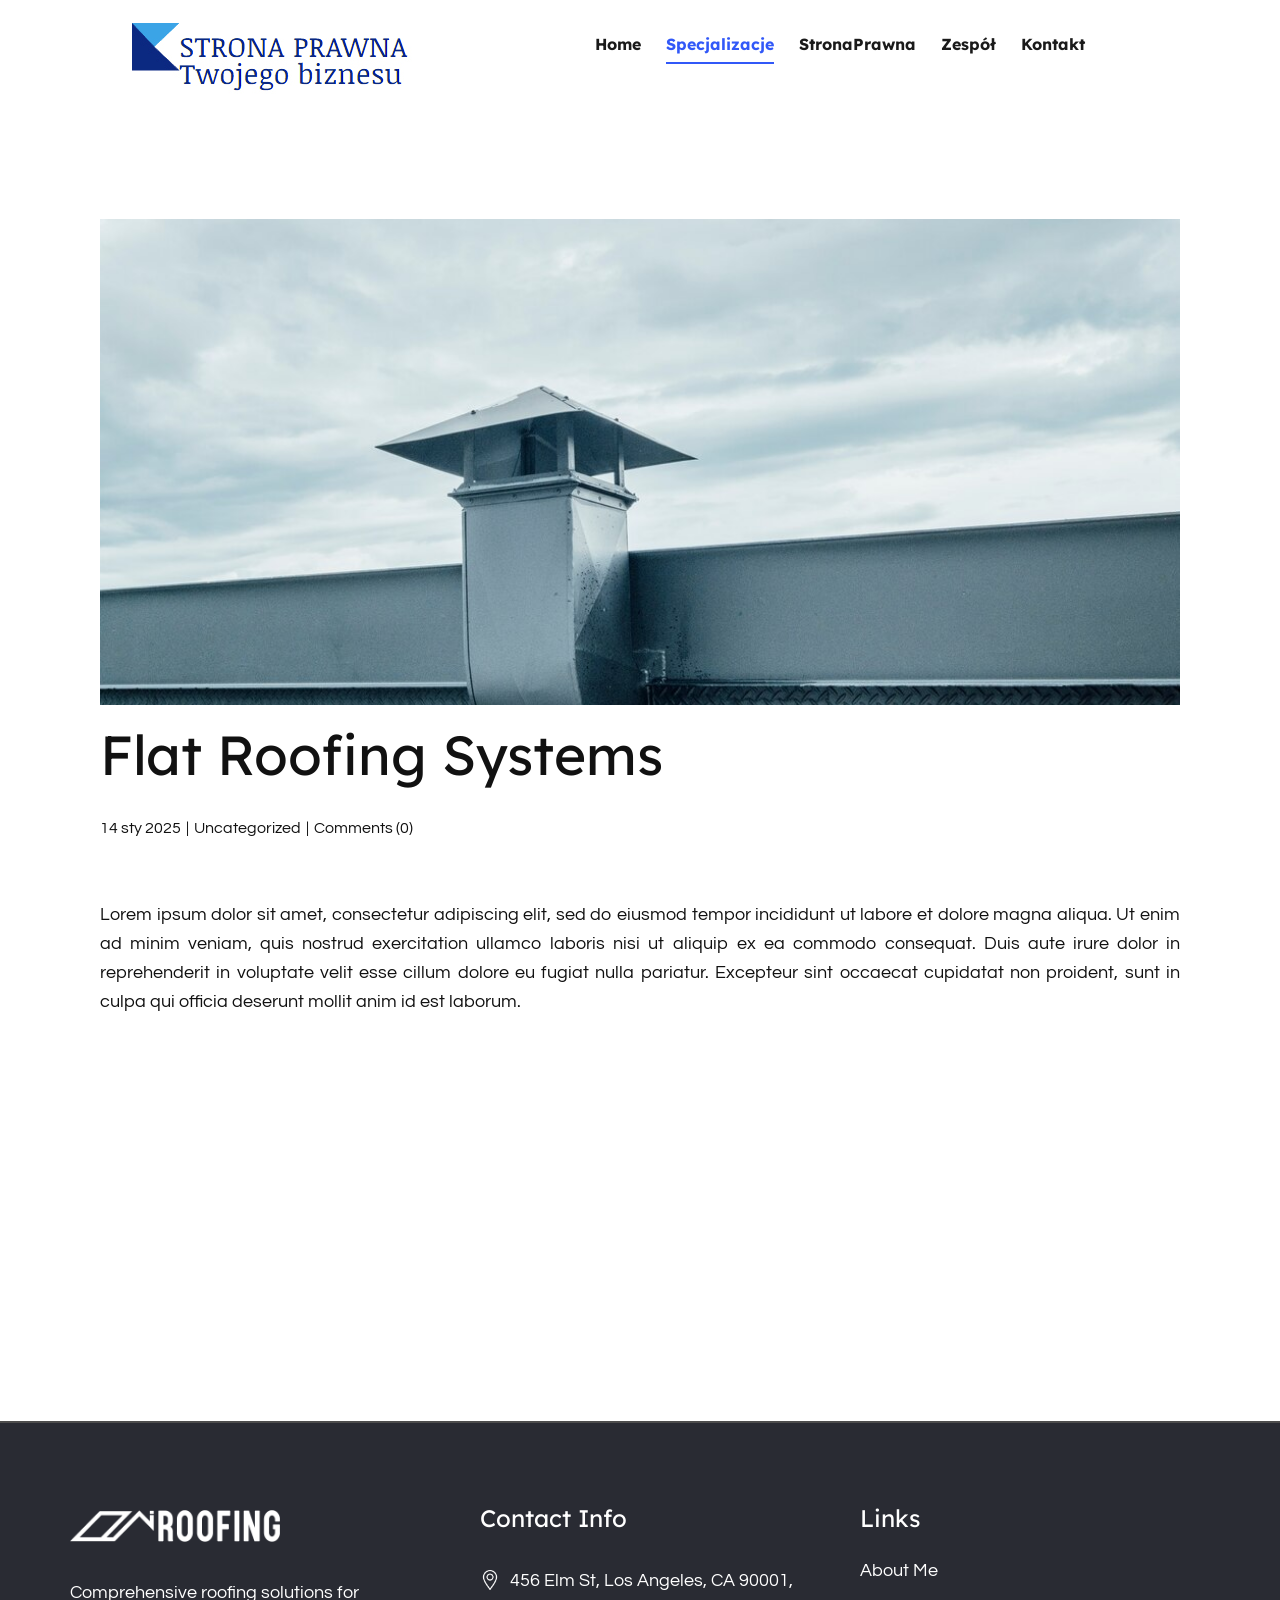
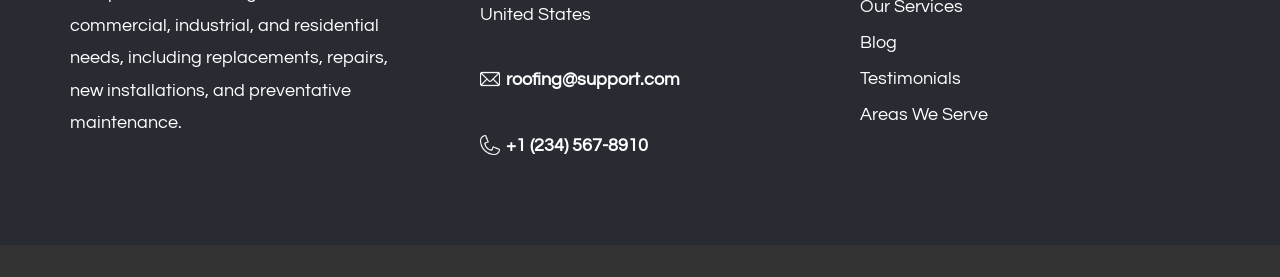
<file: blog/flat-roofing-systems.html>
<!DOCTYPE html>
<html style="font-size: 16px;" lang="pl"><head>
    <meta name="viewport" content="width=device-width, initial-scale=1.0">
    <meta charset="utf-8">
    <meta name="keywords" content="Nagłówek posta 1">
    <meta name="description" content="">
    <title>Flat Roofing Systems</title>
    <link rel="stylesheet" href="../nicepage.css" media="screen">
<link rel="stylesheet" href="../Post-Template.css" media="screen">
    <script class="u-script" type="text/javascript" src="../jquery.js" defer=""></script>
    <script class="u-script" type="text/javascript" src="../nicepage.js" defer=""></script>
    <meta name="generator" content="Nicepage 8.3.6, nicepage.com">
    
    
    
    <link id="u-page-google-font" rel="stylesheet" href="https://fonts.googleapis.com/css2?display=swap&amp;family=Lexend:wght@100;200;300;400;500;600;700;800;900&amp;family=Questrial:wght@400">
    <script type="application/ld+json">{
		"@context": "http://schema.org",
		"@type": "Organization",
		"name": "",
		"logo": "images/111.jpg"
}</script>
    <meta name="theme-color" content="#3158f8">
  <meta data-intl-tel-input-cdn-path="intlTelInput/"></head>
  <body data-path-to-root="./" data-include-products="false" class="u-body u-xl-mode" data-lang="pl"><header class="u-clearfix u-header u-sticky u-sticky-98ba u-white u-header" id="sec-2d28" data-animation-name="" data-animation-duration="0" data-animation-delay="0" data-animation-direction=""><div class="u-clearfix u-sheet u-valign-middle-lg u-valign-middle-md u-sheet-1">
        <nav class="u-menu u-menu-one-level u-offcanvas u-menu-1" role="navigation">
          <div class="menu-collapse" style="font-size: 1rem; letter-spacing: 0px; font-weight: 700;">
            <a class="u-button-style u-custom-active-border-color u-custom-active-color u-custom-border u-custom-border-color u-custom-borders u-custom-hover-border-color u-custom-hover-color u-custom-left-right-menu-spacing u-custom-padding-bottom u-custom-text-active-color u-custom-text-color u-custom-text-decoration u-custom-text-hover-color u-custom-top-bottom-menu-spacing u-file-icon u-hamburger-link u-nav-link u-text-active-palette-1-base u-text-hover-black u-file-icon-1" href="#" tabindex="-1" aria-label="Open menu" aria-controls="edff">
              <img src="../images/545705.png" alt="">
            </a>
          </div>
          <div class="u-custom-menu u-nav-container">
            <ul role="menubar" class="u-custom-font u-heading-font u-nav u-spacing-25 u-unstyled u-nav-1"><li role="none" class="u-nav-item"><a tabindex="-1" role="menuitem" class="u-border-2 u-border-active-palette-1-base u-border-hover-palette-1-base u-border-no-left u-border-no-right u-border-no-top u-button-style u-nav-link u-text-active-palette-1-base u-text-grey-90 u-text-hover-palette-1-base u-nav-link-2" href="#" aria-haspopup="true">Home</a>
</li><li role="none" class="u-nav-item"><a tabindex="-1" role="menuitem" class="u-border-2 u-border-active-palette-1-base u-border-hover-palette-1-base u-border-no-left u-border-no-right u-border-no-top u-button-style u-nav-link u-text-active-palette-1-base u-text-grey-90 u-text-hover-palette-1-base u-nav-link-2" href="../#block-2" data-page-id="577313660">Specjalizacje</a>
</li><li role="none" class="u-nav-item"><a tabindex="-1" role="menuitem" class="u-border-2 u-border-active-palette-1-base u-border-hover-palette-1-base u-border-no-left u-border-no-right u-border-no-top u-button-style u-nav-link u-text-active-palette-1-base u-text-grey-90 u-text-hover-palette-1-base u-nav-link-2" href="../#block-3" data-page-id="577313660">StronaPrawna</a>
</li><li role="none" class="u-nav-item"><a tabindex="-1" role="menuitem" class="u-border-2 u-border-active-palette-1-base u-border-hover-palette-1-base u-border-no-left u-border-no-right u-border-no-top u-button-style u-nav-link u-text-active-palette-1-base u-text-grey-90 u-text-hover-palette-1-base u-nav-link-2" href="../#block-16" data-page-id="577313660">Zespół</a>
</li><li role="none" class="u-nav-item"><a tabindex="-1" role="menuitem" class="u-border-2 u-border-active-palette-1-base u-border-hover-palette-1-base u-border-no-left u-border-no-right u-border-no-top u-button-style u-nav-link u-text-active-palette-1-base u-text-grey-90 u-text-hover-palette-1-base u-nav-link-2" href="../#block-14" data-page-id="577313660">Kontakt</a>
</li></ul>
          </div>
          <div class="u-custom-menu u-nav-container-collapse" id="edff" role="region" aria-label="Menu panel">
            <div class="u-black u-container-style u-inner-container-layout u-opacity u-opacity-95 u-sidenav">
              <div class="u-inner-container-layout u-sidenav-overflow">
                <div class="u-menu-close" tabindex="-1" aria-label="Close menu"></div>
                <ul class="u-align-center u-nav u-popupmenu-items u-unstyled u-nav-2" role="menubar"><li role="none" class="u-nav-item"><a tabindex="-1" role="menuitem" class="u-button-style u-nav-link" href="#" aria-haspopup="true">Home</a>
</li><li role="none" class="u-nav-item"><a tabindex="-1" role="menuitem" class="u-button-style u-nav-link" href="../#block-2" data-page-id="577313660">Specjalizacje</a>
</li><li role="none" class="u-nav-item"><a tabindex="-1" role="menuitem" class="u-button-style u-nav-link" href="../#block-3" data-page-id="577313660">StronaPrawna</a>
</li><li role="none" class="u-nav-item"><a tabindex="-1" role="menuitem" class="u-button-style u-nav-link" href="../#block-16" data-page-id="577313660">Zespół</a>
</li><li role="none" class="u-nav-item"><a tabindex="-1" role="menuitem" class="u-button-style u-nav-link" href="../#block-14" data-page-id="577313660">Kontakt</a>
</li></ul>
              </div>
            </div>
            <div class="u-black u-menu-overlay u-opacity u-opacity-70"></div>
          </div>
        </nav>
        <a href="" class="u-image u-logo u-image-1" data-image-width="300" data-image-height="86">
          <img src="../images/111.jpg" class="u-logo-image u-logo-image-1">
        </a>
      </div></header>
    <section class="u-align-center u-clearfix u-section-1" id="block-2">
      <div class="u-clearfix u-sheet u-valign-middle-md u-valign-middle-sm u-valign-middle-xs u-sheet-1"><!--post_details--><!--post_details_options_json--><!--{"source":""}--><!--/post_details_options_json--><!--blog_post-->
        <div class="u-container-style u-expanded-width u-post-details u-post-details-1">
          <div class="u-container-layout u-valign-middle u-container-layout-1"><!--blog_post_image-->
            <img alt="" class="u-blog-control u-expanded-width u-image u-image-default u-image-1" src="../images/metal-chimney_1150-10922.jpg"><!--/blog_post_image--><!--blog_post_header-->
            <h2 class="u-blog-control u-text u-text-1">Flat Roofing Systems</h2><!--/blog_post_header--><!--blog_post_metadata-->
            <div class="u-blog-control u-metadata u-metadata-1"><!--blog_post_metadata_date--><span class="u-meta-date u-meta-icon">14 sty 2025</span><!--/blog_post_metadata_date--><!--blog_post_metadata_category--><span class="u-meta-category u-meta-icon"><a href="/blog/blog.html#/blog-1///">Uncategorized</a></span><!--/blog_post_metadata_category--><!--blog_post_metadata_comments--><span class="u-meta-comments u-meta-icon"><!--blog_post_metadata_comments_content-->Comments (0)<!--/blog_post_metadata_comments_content--></span><!--/blog_post_metadata_comments-->
            </div><!--/blog_post_metadata--><!--blog_post_content-->
            <div class="u-align-justify u-blog-control u-post-content u-text u-text-2 fr-view">
  <p>
    <meta name="viewport" content="width=device-width, initial-scale=1.0">
    <meta charset="utf-8">
    <meta name="keywords" content=""><meta name="description" content="">
    <title></title>
    <link rel="stylesheet" href="/nicepage.css" media="screen" class="u-static-style"><link rel="stylesheet" href="/nicepage.css" media="screen">
    <script class="u-script" type="text/javascript" src="//capp.nicepage.com/assets/jquery-1.9.1.min.js" defer=""></script>
    <script class="u-script" type="text/javascript" src="//capp.nicepage.com/348ef0a8bd0bf20755c451ebd7f987200c1d9a66/nicepage.js" defer=""></script>
<link rel="stylesheet" data-font="Lexend:100,200,300,400,500,600,700,800,900" href="https://fonts.googleapis.com/css?family=Lexend:100,200,300,400,500,600,700,800,900"><link rel="stylesheet" data-font="Questrial:400" href="https://fonts.googleapis.com/css?family=Questrial:400">
</p><section class="u-clearfix u-valign-top u-block-4307-1" custom-posts-hash="T" data-section-properties="{&quot;margin&quot;:&quot;none&quot;,&quot;stretch&quot;:true}" data-id="4307" data-posts-content="[{'images':[],'maps':[],'videos':[],'icons':[],'textWidth':'','textHeight':'','id':1,'headingProp':'h3','textProp':'text'}]" id="sec-4f6e" style="min-height: 500px">
  <div class="fr-view u-clearfix u-rich-text u-text u-block-4307-4" style=""><p>Lorem ipsum dolor sit amet, consectetur adipiscing elit, sed do eiusmod tempor incididunt ut labore et dolore magna aliqua. Ut enim ad minim veniam, quis nostrud exercitation ullamco laboris nisi ut aliquip ex ea commodo consequat. Duis aute irure dolor in reprehenderit in voluptate velit esse cillum dolore eu fugiat nulla pariatur. Excepteur sint occaecat cupidatat non proident, sunt in culpa qui officia deserunt mollit anim id est laborum.</p></div>
  <style data-mode="XL">@media (min-width: 1200px) {
  .u-block-4307-1 {
    min-height: 500px;
  }
}</style>
  <style data-mode="LG">@media (max-width: 1199px) and (min-width: 992px) {
  .u-block-4307-1 {
    min-height: 500px;
  }
}</style>
  <style data-mode="MD">@media (max-width: 991px) and (min-width: 768px) {
  .u-block-4307-1 {
    min-height: 500px;
  }
}</style>
  <style data-mode="SM">@media (max-width: 767px) and (min-width: 576px) {
  .u-block-4307-1 {
    min-height: 500px;
  }
  .u-block-4307-4 {
    margin-top: 60px;
    margin-bottom: 60px;
  }
}</style>
  <style data-mode="XS">@media (max-width: 575px) {
  .u-block-4307-1 {
    min-height: 500px;
  }
  .u-block-4307-4 {
    margin-top: 60px;
    margin-bottom: 60px;
  }
}</style>
</section>
<p></p>
  </div><!--/blog_post_content-->
          </div>
        </div><!--/blog_post--><!--/post_details-->
      </div>
    </section>
    
    
    
    <footer class="u-align-center u-border-2 u-border-grey-70 u-border-no-bottom u-border-no-left u-border-no-right u-clearfix u-container-align-center u-footer u-palette-1-dark-3 u-footer" id="sec-a9dd"><div class="u-clearfix u-sheet u-valign-middle u-sheet-1">
        <div class="data-layout-selected u-clearfix u-expanded-width u-layout-wrap u-layout-wrap-1">
          <div class="u-layout">
            <div class="u-layout-row">
              <div class="u-container-align-left u-container-style u-layout-cell u-size-20 u-layout-cell-1">
                <div class="u-container-layout u-container-layout-1">
                  <img class="u-image u-image-contain u-image-default u-image-1" src="../images/logo-white.png" alt="" data-image-width="452" data-image-height="68">
                  <p class="u-text u-text-default u-text-1"> Comprehensive roofing solutions for commercial, industrial, and residential needs, including replacements, repairs, new installations, and preventative maintenance.</p>
                </div>
              </div>
              <div class="u-container-align-left u-container-style u-layout-cell u-shape-rectangle u-size-20 u-layout-cell-2">
                <div class="u-container-layout u-container-layout-2">
                  <h4 class="u-align-left u-text u-text-2">Contact Info</h4>
                  <p class="u-text u-text-default u-text-3"><span class="u-file-icon u-icon u-text-white u-icon-1"><img src="../images/2838912-05a28158.png" alt=""></span> 456 Elm St, Los Angeles, CA 90001, United States
                  </p>
                  <p class="u-text u-text-default u-text-4"><span class="u-file-icon u-icon u-text-white u-icon-2" data-animation-name="" data-animation-duration="0" data-animation-delay="0" data-animation-direction=""><img src="../images/542638-762c63af.png" alt=""></span>
                    <a href="mailto:roofing@support.com" class="u-active-none u-border-none u-btn u-button-link u-button-style u-hover-none u-none u-text-active-palette-1-light-2 u-text-hover-palette-1-light-2 u-btn-1">roofing@support.com</a>
                  </p>
                  <p class="u-text u-text-default u-text-5"><span class="u-file-icon u-icon u-text-white u-icon-3" data-animation-name="" data-animation-duration="0" data-animation-delay="0" data-animation-direction=""><img src="../images/20991401-dbcaed78.png" alt=""></span>
                    <a href="tel:+12345678910" class="u-active-none u-border-none u-btn u-button-link u-button-style u-hover-none u-none u-text-active-palette-1-light-2 u-text-hover-palette-1-light-2 u-btn-2" data-animation-name="" data-animation-duration="0" data-animation-delay="0" data-animation-direction="">+1 (234) 567-8910</a>
                  </p>
                </div>
              </div>
              <div class="u-container-align-left u-container-style u-layout-cell u-shape-rectangle u-size-20 u-layout-cell-3">
                <div class="u-container-layout u-container-layout-3">
                  <h4 class="u-align-left u-text u-text-6"> Links</h4>
                  <p class="u-align-left u-text u-text-7">
                    <a href="#" class="u-active-none u-border-1 u-border-active-white u-border-hover-white u-border-no-left u-border-no-right u-border-no-top u-border-palette-1-dark-3 u-btn u-button-link u-button-style u-hover-none u-none u-text-active-palette-1-light-3 u-text-body-alt-color u-text-hover-palette-1-light-3 u-btn-3" title="#" data-animation-name="" data-animation-duration="0" data-animation-delay="0" data-animation-direction="">About Me</a>
                    <a href="#" class="u-active-none u-border-1 u-border-active-white u-border-hover-white u-border-no-left u-border-no-right u-border-no-top u-border-palette-1-dark-3 u-btn u-button-link u-button-style u-hover-none u-none u-text-active-palette-1-light-3 u-text-body-alt-color u-text-hover-palette-1-light-3 u-btn-4" title="#" data-animation-name="" data-animation-duration="0" data-animation-delay="0" data-animation-direction="">
                      <br>Our Services
                    </a>
                    <br>
                    <a href="#" class="u-active-none u-border-1 u-border-active-white u-border-hover-white u-border-no-left u-border-no-right u-border-no-top u-border-palette-1-dark-3 u-btn u-button-link u-button-style u-hover-none u-none u-text-active-palette-1-light-3 u-text-body-alt-color u-text-hover-palette-1-light-3 u-btn-5" title="#" data-animation-name="" data-animation-duration="0" data-animation-delay="0" data-animation-direction="">Blog<br>
                    </a>
                    <a href="#" class="u-active-none u-border-1 u-border-active-white u-border-hover-white u-border-no-left u-border-no-right u-border-no-top u-border-palette-1-dark-3 u-btn u-button-link u-button-style u-hover-none u-none u-text-active-palette-1-light-3 u-text-body-alt-color u-text-hover-palette-1-light-3 u-btn-6" data-animation-name="" data-animation-duration="0" data-animation-delay="0" data-animation-direction="">Testimonials</a>
                    <br>
                    <a href="#" class="u-active-none u-border-1 u-border-active-white u-border-hover-white u-border-no-left u-border-no-right u-border-no-top u-border-palette-1-dark-3 u-btn u-button-link u-button-style u-hover-none u-none u-text-active-palette-1-light-3 u-text-body-alt-color u-text-hover-palette-1-light-3 u-btn-7" data-animation-name="" data-animation-duration="0" data-animation-delay="0" data-animation-direction="">Areas We Serve</a>
                  </p>
                </div>
              </div>
            </div>
          </div>
        </div>
      </div></footer>
    <section class="u-backlink u-clearfix u-grey-80"></section>
  
</body></html>
</file>
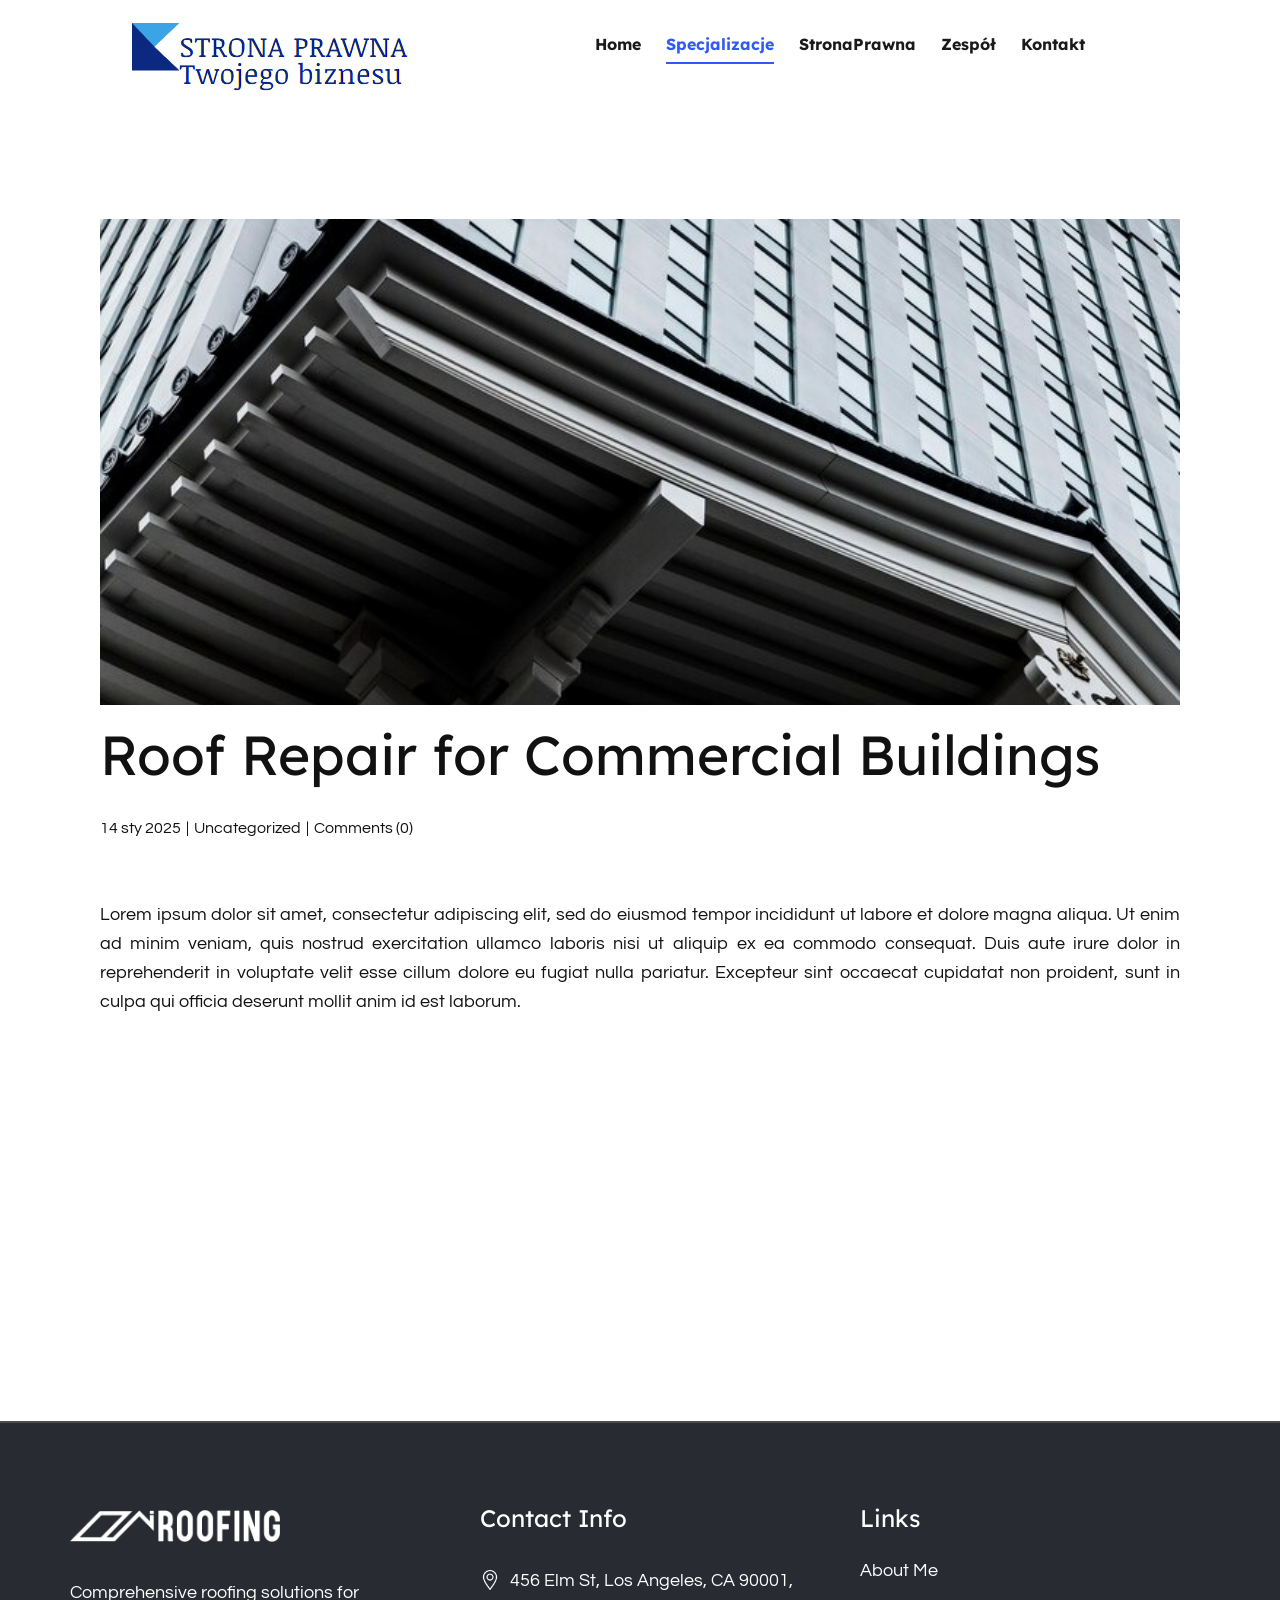
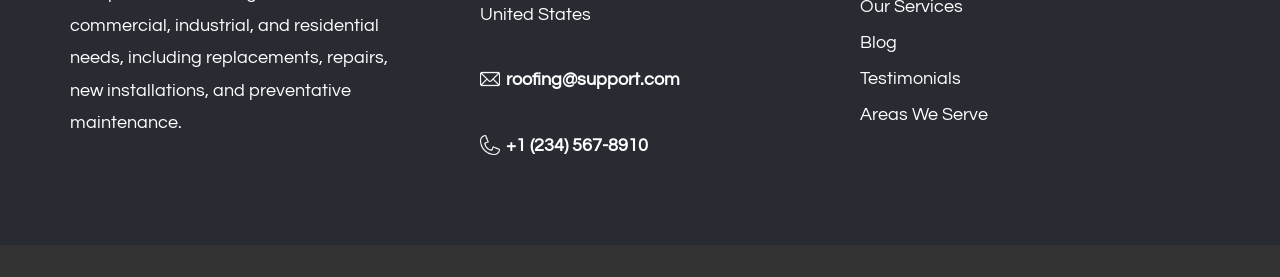
<file: blog/roof-repair-for-commercial-buildings.html>
<!DOCTYPE html>
<html style="font-size: 16px;" lang="pl"><head>
    <meta name="viewport" content="width=device-width, initial-scale=1.0">
    <meta charset="utf-8">
    <meta name="keywords" content="Nagłówek posta 1">
    <meta name="description" content="">
    <title>Roof Repair for Commercial Buildings</title>
    <link rel="stylesheet" href="../nicepage.css" media="screen">
<link rel="stylesheet" href="../Post-Template.css" media="screen">
    <script class="u-script" type="text/javascript" src="../jquery.js" defer=""></script>
    <script class="u-script" type="text/javascript" src="../nicepage.js" defer=""></script>
    <meta name="generator" content="Nicepage 8.3.6, nicepage.com">
    
    
    
    <link id="u-page-google-font" rel="stylesheet" href="https://fonts.googleapis.com/css2?display=swap&amp;family=Lexend:wght@100;200;300;400;500;600;700;800;900&amp;family=Questrial:wght@400">
    <script type="application/ld+json">{
		"@context": "http://schema.org",
		"@type": "Organization",
		"name": "",
		"logo": "images/111.jpg"
}</script>
    <meta name="theme-color" content="#3158f8">
  <meta data-intl-tel-input-cdn-path="intlTelInput/"></head>
  <body data-path-to-root="./" data-include-products="false" class="u-body u-xl-mode" data-lang="pl"><header class="u-clearfix u-header u-sticky u-sticky-98ba u-white u-header" id="sec-2d28" data-animation-name="" data-animation-duration="0" data-animation-delay="0" data-animation-direction=""><div class="u-clearfix u-sheet u-valign-middle-lg u-valign-middle-md u-sheet-1">
        <nav class="u-menu u-menu-one-level u-offcanvas u-menu-1" role="navigation">
          <div class="menu-collapse" style="font-size: 1rem; letter-spacing: 0px; font-weight: 700;">
            <a class="u-button-style u-custom-active-border-color u-custom-active-color u-custom-border u-custom-border-color u-custom-borders u-custom-hover-border-color u-custom-hover-color u-custom-left-right-menu-spacing u-custom-padding-bottom u-custom-text-active-color u-custom-text-color u-custom-text-decoration u-custom-text-hover-color u-custom-top-bottom-menu-spacing u-file-icon u-hamburger-link u-nav-link u-text-active-palette-1-base u-text-hover-black u-file-icon-1" href="#" tabindex="-1" aria-label="Open menu" aria-controls="edff">
              <img src="../images/545705.png" alt="">
            </a>
          </div>
          <div class="u-custom-menu u-nav-container">
            <ul role="menubar" class="u-custom-font u-heading-font u-nav u-spacing-25 u-unstyled u-nav-1"><li role="none" class="u-nav-item"><a tabindex="-1" role="menuitem" class="u-border-2 u-border-active-palette-1-base u-border-hover-palette-1-base u-border-no-left u-border-no-right u-border-no-top u-button-style u-nav-link u-text-active-palette-1-base u-text-grey-90 u-text-hover-palette-1-base u-nav-link-2" href="#" aria-haspopup="true">Home</a>
</li><li role="none" class="u-nav-item"><a tabindex="-1" role="menuitem" class="u-border-2 u-border-active-palette-1-base u-border-hover-palette-1-base u-border-no-left u-border-no-right u-border-no-top u-button-style u-nav-link u-text-active-palette-1-base u-text-grey-90 u-text-hover-palette-1-base u-nav-link-2" href="../#block-2" data-page-id="577313660">Specjalizacje</a>
</li><li role="none" class="u-nav-item"><a tabindex="-1" role="menuitem" class="u-border-2 u-border-active-palette-1-base u-border-hover-palette-1-base u-border-no-left u-border-no-right u-border-no-top u-button-style u-nav-link u-text-active-palette-1-base u-text-grey-90 u-text-hover-palette-1-base u-nav-link-2" href="../#block-3" data-page-id="577313660">StronaPrawna</a>
</li><li role="none" class="u-nav-item"><a tabindex="-1" role="menuitem" class="u-border-2 u-border-active-palette-1-base u-border-hover-palette-1-base u-border-no-left u-border-no-right u-border-no-top u-button-style u-nav-link u-text-active-palette-1-base u-text-grey-90 u-text-hover-palette-1-base u-nav-link-2" href="../#block-16" data-page-id="577313660">Zespół</a>
</li><li role="none" class="u-nav-item"><a tabindex="-1" role="menuitem" class="u-border-2 u-border-active-palette-1-base u-border-hover-palette-1-base u-border-no-left u-border-no-right u-border-no-top u-button-style u-nav-link u-text-active-palette-1-base u-text-grey-90 u-text-hover-palette-1-base u-nav-link-2" href="../#block-14" data-page-id="577313660">Kontakt</a>
</li></ul>
          </div>
          <div class="u-custom-menu u-nav-container-collapse" id="edff" role="region" aria-label="Menu panel">
            <div class="u-black u-container-style u-inner-container-layout u-opacity u-opacity-95 u-sidenav">
              <div class="u-inner-container-layout u-sidenav-overflow">
                <div class="u-menu-close" tabindex="-1" aria-label="Close menu"></div>
                <ul class="u-align-center u-nav u-popupmenu-items u-unstyled u-nav-2" role="menubar"><li role="none" class="u-nav-item"><a tabindex="-1" role="menuitem" class="u-button-style u-nav-link" href="#" aria-haspopup="true">Home</a>
</li><li role="none" class="u-nav-item"><a tabindex="-1" role="menuitem" class="u-button-style u-nav-link" href="../#block-2" data-page-id="577313660">Specjalizacje</a>
</li><li role="none" class="u-nav-item"><a tabindex="-1" role="menuitem" class="u-button-style u-nav-link" href="../#block-3" data-page-id="577313660">StronaPrawna</a>
</li><li role="none" class="u-nav-item"><a tabindex="-1" role="menuitem" class="u-button-style u-nav-link" href="../#block-16" data-page-id="577313660">Zespół</a>
</li><li role="none" class="u-nav-item"><a tabindex="-1" role="menuitem" class="u-button-style u-nav-link" href="../#block-14" data-page-id="577313660">Kontakt</a>
</li></ul>
              </div>
            </div>
            <div class="u-black u-menu-overlay u-opacity u-opacity-70"></div>
          </div>
        </nav>
        <a href="" class="u-image u-logo u-image-1" data-image-width="300" data-image-height="86">
          <img src="../images/111.jpg" class="u-logo-image u-logo-image-1">
        </a>
      </div></header>
    <section class="u-align-center u-clearfix u-section-1" id="block-2">
      <div class="u-clearfix u-sheet u-valign-middle-md u-valign-middle-sm u-valign-middle-xs u-sheet-1"><!--post_details--><!--post_details_options_json--><!--{"source":""}--><!--/post_details_options_json--><!--blog_post-->
        <div class="u-container-style u-expanded-width u-post-details u-post-details-1">
          <div class="u-container-layout u-valign-middle u-container-layout-1"><!--blog_post_image-->
            <img alt="" class="u-blog-control u-expanded-width u-image u-image-default u-image-1" src="../images/modern-skyscrapers-japan-busines.jpg"><!--/blog_post_image--><!--blog_post_header-->
            <h2 class="u-blog-control u-text u-text-1">Roof Repair for Commercial Buildings</h2><!--/blog_post_header--><!--blog_post_metadata-->
            <div class="u-blog-control u-metadata u-metadata-1"><!--blog_post_metadata_date--><span class="u-meta-date u-meta-icon">14 sty 2025</span><!--/blog_post_metadata_date--><!--blog_post_metadata_category--><span class="u-meta-category u-meta-icon"><a href="/blog/blog.html#/blog-1///">Uncategorized</a></span><!--/blog_post_metadata_category--><!--blog_post_metadata_comments--><span class="u-meta-comments u-meta-icon"><!--blog_post_metadata_comments_content-->Comments (0)<!--/blog_post_metadata_comments_content--></span><!--/blog_post_metadata_comments-->
            </div><!--/blog_post_metadata--><!--blog_post_content-->
            <div class="u-align-justify u-blog-control u-post-content u-text u-text-2 fr-view">
  <p>
    <meta name="viewport" content="width=device-width, initial-scale=1.0">
    <meta charset="utf-8">
    <meta name="keywords" content=""><meta name="description" content="">
    <title></title>
    <link rel="stylesheet" href="/nicepage.css" media="screen" class="u-static-style"><link rel="stylesheet" href="/nicepage.css" media="screen">
    <script class="u-script" type="text/javascript" src="//capp.nicepage.com/assets/jquery-1.9.1.min.js" defer=""></script>
    <script class="u-script" type="text/javascript" src="//capp.nicepage.com/348ef0a8bd0bf20755c451ebd7f987200c1d9a66/nicepage.js" defer=""></script>
<link rel="stylesheet" data-font="Lexend:100,200,300,400,500,600,700,800,900" href="https://fonts.googleapis.com/css?family=Lexend:100,200,300,400,500,600,700,800,900"><link rel="stylesheet" data-font="Questrial:400" href="https://fonts.googleapis.com/css?family=Questrial:400">
</p><section class="u-clearfix u-valign-top u-block-7e28-1" custom-posts-hash="T" data-section-properties="{&quot;margin&quot;:&quot;none&quot;,&quot;stretch&quot;:true}" data-id="7e28" data-posts-content="[{'images':[],'maps':[],'videos':[],'icons':[],'textWidth':'','textHeight':'','id':1,'headingProp':'h3','textProp':'text'}]" id="sec-254d" style="min-height: 500px">
  <div class="fr-view u-clearfix u-rich-text u-text u-block-7e28-4" style=""><p>Lorem ipsum dolor sit amet, consectetur adipiscing elit, sed do eiusmod tempor incididunt ut labore et dolore magna aliqua. Ut enim ad minim veniam, quis nostrud exercitation ullamco laboris nisi ut aliquip ex ea commodo consequat. Duis aute irure dolor in reprehenderit in voluptate velit esse cillum dolore eu fugiat nulla pariatur. Excepteur sint occaecat cupidatat non proident, sunt in culpa qui officia deserunt mollit anim id est laborum.</p></div>
  <style data-mode="XL">@media (min-width: 1200px) {
  .u-block-7e28-1 {
    min-height: 500px;
  }
}</style>
  <style data-mode="LG">@media (max-width: 1199px) and (min-width: 992px) {
  .u-block-7e28-1 {
    min-height: 500px;
  }
}</style>
  <style data-mode="MD">@media (max-width: 991px) and (min-width: 768px) {
  .u-block-7e28-1 {
    min-height: 500px;
  }
}</style>
  <style data-mode="SM">@media (max-width: 767px) and (min-width: 576px) {
  .u-block-7e28-1 {
    min-height: 500px;
  }
  .u-block-7e28-4 {
    margin-top: 60px;
    margin-bottom: 60px;
  }
}</style>
  <style data-mode="XS">@media (max-width: 575px) {
  .u-block-7e28-1 {
    min-height: 500px;
  }
  .u-block-7e28-4 {
    margin-top: 60px;
    margin-bottom: 60px;
  }
}</style>
</section>
<p></p>
  </div><!--/blog_post_content-->
          </div>
        </div><!--/blog_post--><!--/post_details-->
      </div>
    </section>
    
    
    
    <footer class="u-align-center u-border-2 u-border-grey-70 u-border-no-bottom u-border-no-left u-border-no-right u-clearfix u-container-align-center u-footer u-palette-1-dark-3 u-footer" id="sec-a9dd"><div class="u-clearfix u-sheet u-valign-middle u-sheet-1">
        <div class="data-layout-selected u-clearfix u-expanded-width u-layout-wrap u-layout-wrap-1">
          <div class="u-layout">
            <div class="u-layout-row">
              <div class="u-container-align-left u-container-style u-layout-cell u-size-20 u-layout-cell-1">
                <div class="u-container-layout u-container-layout-1">
                  <img class="u-image u-image-contain u-image-default u-image-1" src="../images/logo-white.png" alt="" data-image-width="452" data-image-height="68">
                  <p class="u-text u-text-default u-text-1"> Comprehensive roofing solutions for commercial, industrial, and residential needs, including replacements, repairs, new installations, and preventative maintenance.</p>
                </div>
              </div>
              <div class="u-container-align-left u-container-style u-layout-cell u-shape-rectangle u-size-20 u-layout-cell-2">
                <div class="u-container-layout u-container-layout-2">
                  <h4 class="u-align-left u-text u-text-2">Contact Info</h4>
                  <p class="u-text u-text-default u-text-3"><span class="u-file-icon u-icon u-text-white u-icon-1"><img src="../images/2838912-05a28158.png" alt=""></span> 456 Elm St, Los Angeles, CA 90001, United States
                  </p>
                  <p class="u-text u-text-default u-text-4"><span class="u-file-icon u-icon u-text-white u-icon-2" data-animation-name="" data-animation-duration="0" data-animation-delay="0" data-animation-direction=""><img src="../images/542638-762c63af.png" alt=""></span>
                    <a href="mailto:roofing@support.com" class="u-active-none u-border-none u-btn u-button-link u-button-style u-hover-none u-none u-text-active-palette-1-light-2 u-text-hover-palette-1-light-2 u-btn-1">roofing@support.com</a>
                  </p>
                  <p class="u-text u-text-default u-text-5"><span class="u-file-icon u-icon u-text-white u-icon-3" data-animation-name="" data-animation-duration="0" data-animation-delay="0" data-animation-direction=""><img src="../images/20991401-dbcaed78.png" alt=""></span>
                    <a href="tel:+12345678910" class="u-active-none u-border-none u-btn u-button-link u-button-style u-hover-none u-none u-text-active-palette-1-light-2 u-text-hover-palette-1-light-2 u-btn-2" data-animation-name="" data-animation-duration="0" data-animation-delay="0" data-animation-direction="">+1 (234) 567-8910</a>
                  </p>
                </div>
              </div>
              <div class="u-container-align-left u-container-style u-layout-cell u-shape-rectangle u-size-20 u-layout-cell-3">
                <div class="u-container-layout u-container-layout-3">
                  <h4 class="u-align-left u-text u-text-6"> Links</h4>
                  <p class="u-align-left u-text u-text-7">
                    <a href="#" class="u-active-none u-border-1 u-border-active-white u-border-hover-white u-border-no-left u-border-no-right u-border-no-top u-border-palette-1-dark-3 u-btn u-button-link u-button-style u-hover-none u-none u-text-active-palette-1-light-3 u-text-body-alt-color u-text-hover-palette-1-light-3 u-btn-3" title="#" data-animation-name="" data-animation-duration="0" data-animation-delay="0" data-animation-direction="">About Me</a>
                    <a href="#" class="u-active-none u-border-1 u-border-active-white u-border-hover-white u-border-no-left u-border-no-right u-border-no-top u-border-palette-1-dark-3 u-btn u-button-link u-button-style u-hover-none u-none u-text-active-palette-1-light-3 u-text-body-alt-color u-text-hover-palette-1-light-3 u-btn-4" title="#" data-animation-name="" data-animation-duration="0" data-animation-delay="0" data-animation-direction="">
                      <br>Our Services
                    </a>
                    <br>
                    <a href="#" class="u-active-none u-border-1 u-border-active-white u-border-hover-white u-border-no-left u-border-no-right u-border-no-top u-border-palette-1-dark-3 u-btn u-button-link u-button-style u-hover-none u-none u-text-active-palette-1-light-3 u-text-body-alt-color u-text-hover-palette-1-light-3 u-btn-5" title="#" data-animation-name="" data-animation-duration="0" data-animation-delay="0" data-animation-direction="">Blog<br>
                    </a>
                    <a href="#" class="u-active-none u-border-1 u-border-active-white u-border-hover-white u-border-no-left u-border-no-right u-border-no-top u-border-palette-1-dark-3 u-btn u-button-link u-button-style u-hover-none u-none u-text-active-palette-1-light-3 u-text-body-alt-color u-text-hover-palette-1-light-3 u-btn-6" data-animation-name="" data-animation-duration="0" data-animation-delay="0" data-animation-direction="">Testimonials</a>
                    <br>
                    <a href="#" class="u-active-none u-border-1 u-border-active-white u-border-hover-white u-border-no-left u-border-no-right u-border-no-top u-border-palette-1-dark-3 u-btn u-button-link u-button-style u-hover-none u-none u-text-active-palette-1-light-3 u-text-body-alt-color u-text-hover-palette-1-light-3 u-btn-7" data-animation-name="" data-animation-duration="0" data-animation-delay="0" data-animation-direction="">Areas We Serve</a>
                  </p>
                </div>
              </div>
            </div>
          </div>
        </div>
      </div></footer>
    <section class="u-backlink u-clearfix u-grey-80"></section>
  
</body></html>
</file>
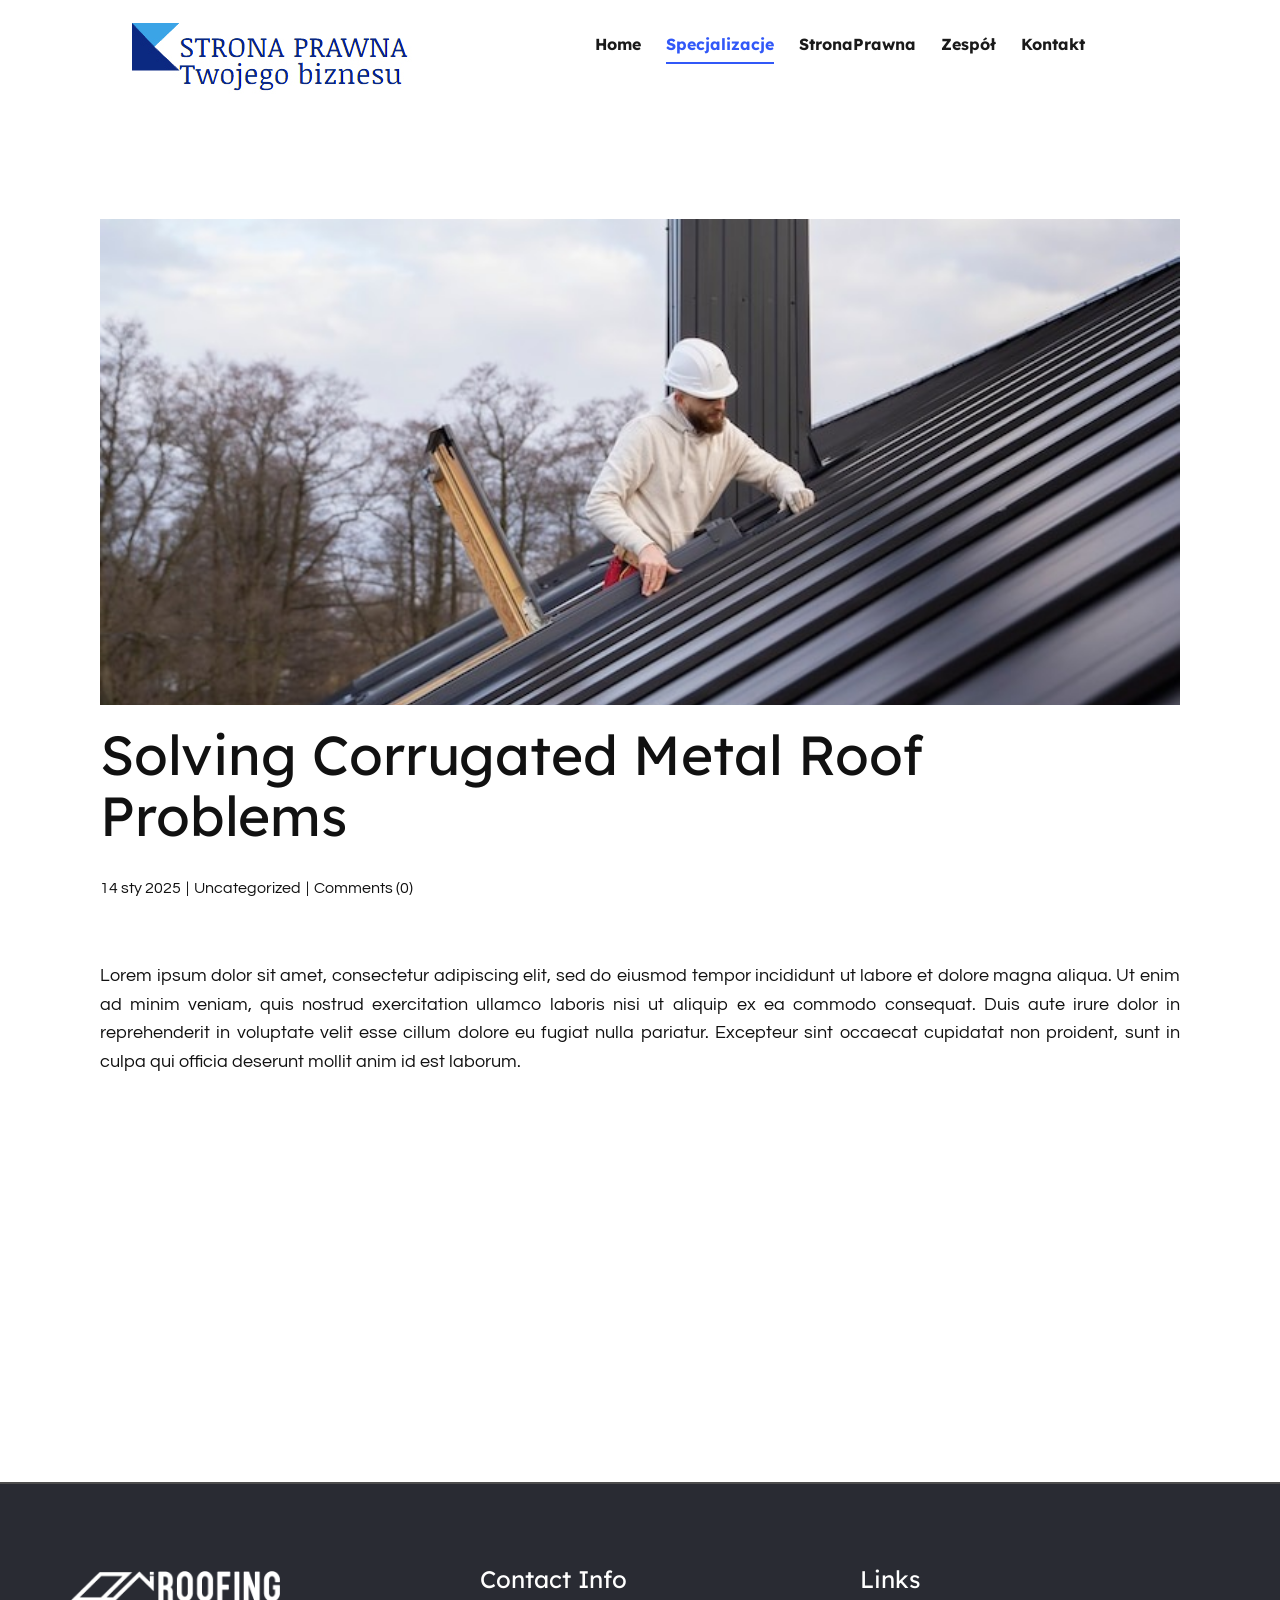
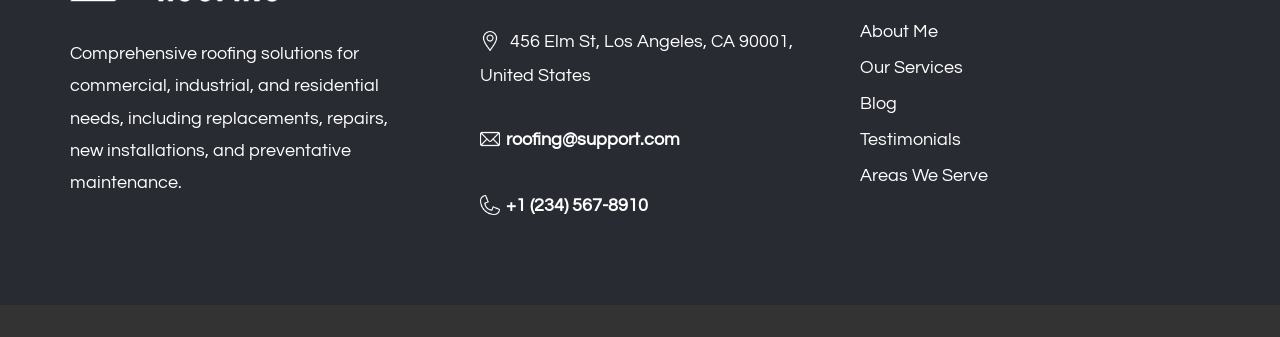
<file: blog/solving-corrugated-metal-roof-problems.html>
<!DOCTYPE html>
<html style="font-size: 16px;" lang="pl"><head>
    <meta name="viewport" content="width=device-width, initial-scale=1.0">
    <meta charset="utf-8">
    <meta name="keywords" content="Nagłówek posta 1">
    <meta name="description" content="">
    <title>Solving Corrugated Metal Roof Problems</title>
    <link rel="stylesheet" href="../nicepage.css" media="screen">
<link rel="stylesheet" href="../Post-Template.css" media="screen">
    <script class="u-script" type="text/javascript" src="../jquery.js" defer=""></script>
    <script class="u-script" type="text/javascript" src="../nicepage.js" defer=""></script>
    <meta name="generator" content="Nicepage 8.3.6, nicepage.com">
    
    
    
    <link id="u-page-google-font" rel="stylesheet" href="https://fonts.googleapis.com/css2?display=swap&amp;family=Lexend:wght@100;200;300;400;500;600;700;800;900&amp;family=Questrial:wght@400">
    <script type="application/ld+json">{
		"@context": "http://schema.org",
		"@type": "Organization",
		"name": "",
		"logo": "images/111.jpg"
}</script>
    <meta name="theme-color" content="#3158f8">
  <meta data-intl-tel-input-cdn-path="intlTelInput/"></head>
  <body data-path-to-root="./" data-include-products="false" class="u-body u-xl-mode" data-lang="pl"><header class="u-clearfix u-header u-sticky u-sticky-98ba u-white u-header" id="sec-2d28" data-animation-name="" data-animation-duration="0" data-animation-delay="0" data-animation-direction=""><div class="u-clearfix u-sheet u-valign-middle-lg u-valign-middle-md u-sheet-1">
        <nav class="u-menu u-menu-one-level u-offcanvas u-menu-1" role="navigation">
          <div class="menu-collapse" style="font-size: 1rem; letter-spacing: 0px; font-weight: 700;">
            <a class="u-button-style u-custom-active-border-color u-custom-active-color u-custom-border u-custom-border-color u-custom-borders u-custom-hover-border-color u-custom-hover-color u-custom-left-right-menu-spacing u-custom-padding-bottom u-custom-text-active-color u-custom-text-color u-custom-text-decoration u-custom-text-hover-color u-custom-top-bottom-menu-spacing u-file-icon u-hamburger-link u-nav-link u-text-active-palette-1-base u-text-hover-black u-file-icon-1" href="#" tabindex="-1" aria-label="Open menu" aria-controls="edff">
              <img src="../images/545705.png" alt="">
            </a>
          </div>
          <div class="u-custom-menu u-nav-container">
            <ul role="menubar" class="u-custom-font u-heading-font u-nav u-spacing-25 u-unstyled u-nav-1"><li role="none" class="u-nav-item"><a tabindex="-1" role="menuitem" class="u-border-2 u-border-active-palette-1-base u-border-hover-palette-1-base u-border-no-left u-border-no-right u-border-no-top u-button-style u-nav-link u-text-active-palette-1-base u-text-grey-90 u-text-hover-palette-1-base u-nav-link-2" href="#" aria-haspopup="true">Home</a>
</li><li role="none" class="u-nav-item"><a tabindex="-1" role="menuitem" class="u-border-2 u-border-active-palette-1-base u-border-hover-palette-1-base u-border-no-left u-border-no-right u-border-no-top u-button-style u-nav-link u-text-active-palette-1-base u-text-grey-90 u-text-hover-palette-1-base u-nav-link-2" href="../#block-2" data-page-id="577313660">Specjalizacje</a>
</li><li role="none" class="u-nav-item"><a tabindex="-1" role="menuitem" class="u-border-2 u-border-active-palette-1-base u-border-hover-palette-1-base u-border-no-left u-border-no-right u-border-no-top u-button-style u-nav-link u-text-active-palette-1-base u-text-grey-90 u-text-hover-palette-1-base u-nav-link-2" href="../#block-3" data-page-id="577313660">StronaPrawna</a>
</li><li role="none" class="u-nav-item"><a tabindex="-1" role="menuitem" class="u-border-2 u-border-active-palette-1-base u-border-hover-palette-1-base u-border-no-left u-border-no-right u-border-no-top u-button-style u-nav-link u-text-active-palette-1-base u-text-grey-90 u-text-hover-palette-1-base u-nav-link-2" href="../#block-16" data-page-id="577313660">Zespół</a>
</li><li role="none" class="u-nav-item"><a tabindex="-1" role="menuitem" class="u-border-2 u-border-active-palette-1-base u-border-hover-palette-1-base u-border-no-left u-border-no-right u-border-no-top u-button-style u-nav-link u-text-active-palette-1-base u-text-grey-90 u-text-hover-palette-1-base u-nav-link-2" href="../#block-14" data-page-id="577313660">Kontakt</a>
</li></ul>
          </div>
          <div class="u-custom-menu u-nav-container-collapse" id="edff" role="region" aria-label="Menu panel">
            <div class="u-black u-container-style u-inner-container-layout u-opacity u-opacity-95 u-sidenav">
              <div class="u-inner-container-layout u-sidenav-overflow">
                <div class="u-menu-close" tabindex="-1" aria-label="Close menu"></div>
                <ul class="u-align-center u-nav u-popupmenu-items u-unstyled u-nav-2" role="menubar"><li role="none" class="u-nav-item"><a tabindex="-1" role="menuitem" class="u-button-style u-nav-link" href="#" aria-haspopup="true">Home</a>
</li><li role="none" class="u-nav-item"><a tabindex="-1" role="menuitem" class="u-button-style u-nav-link" href="../#block-2" data-page-id="577313660">Specjalizacje</a>
</li><li role="none" class="u-nav-item"><a tabindex="-1" role="menuitem" class="u-button-style u-nav-link" href="../#block-3" data-page-id="577313660">StronaPrawna</a>
</li><li role="none" class="u-nav-item"><a tabindex="-1" role="menuitem" class="u-button-style u-nav-link" href="../#block-16" data-page-id="577313660">Zespół</a>
</li><li role="none" class="u-nav-item"><a tabindex="-1" role="menuitem" class="u-button-style u-nav-link" href="../#block-14" data-page-id="577313660">Kontakt</a>
</li></ul>
              </div>
            </div>
            <div class="u-black u-menu-overlay u-opacity u-opacity-70"></div>
          </div>
        </nav>
        <a href="" class="u-image u-logo u-image-1" data-image-width="300" data-image-height="86">
          <img src="../images/111.jpg" class="u-logo-image u-logo-image-1">
        </a>
      </div></header>
    <section class="u-align-center u-clearfix u-section-1" id="block-2">
      <div class="u-clearfix u-sheet u-valign-middle-md u-valign-middle-sm u-valign-middle-xs u-sheet-1"><!--post_details--><!--post_details_options_json--><!--{"source":""}--><!--/post_details_options_json--><!--blog_post-->
        <div class="u-container-style u-expanded-width u-post-details u-post-details-1">
          <div class="u-container-layout u-valign-middle u-container-layout-1"><!--blog_post_image-->
            <img alt="" class="u-blog-control u-expanded-width u-image u-image-default u-image-1" src="../images/full-shot-man-working-roof_23-21.jpg"><!--/blog_post_image--><!--blog_post_header-->
            <h2 class="u-blog-control u-text u-text-1">Solving Corrugated Metal Roof Problems</h2><!--/blog_post_header--><!--blog_post_metadata-->
            <div class="u-blog-control u-metadata u-metadata-1"><!--blog_post_metadata_date--><span class="u-meta-date u-meta-icon">14 sty 2025</span><!--/blog_post_metadata_date--><!--blog_post_metadata_category--><span class="u-meta-category u-meta-icon"><a href="/blog/blog.html#/blog-1///">Uncategorized</a></span><!--/blog_post_metadata_category--><!--blog_post_metadata_comments--><span class="u-meta-comments u-meta-icon"><!--blog_post_metadata_comments_content-->Comments (0)<!--/blog_post_metadata_comments_content--></span><!--/blog_post_metadata_comments-->
            </div><!--/blog_post_metadata--><!--blog_post_content-->
            <div class="u-align-justify u-blog-control u-post-content u-text u-text-2 fr-view">
  <p>
    <meta name="viewport" content="width=device-width, initial-scale=1.0">
    <meta charset="utf-8">
    <meta name="keywords" content=""><meta name="description" content="">
    <title></title>
    <link rel="stylesheet" href="/nicepage.css" media="screen" class="u-static-style"><link rel="stylesheet" href="/nicepage.css" media="screen">
    <script class="u-script" type="text/javascript" src="//capp.nicepage.com/assets/jquery-1.9.1.min.js" defer=""></script>
    <script class="u-script" type="text/javascript" src="//capp.nicepage.com/348ef0a8bd0bf20755c451ebd7f987200c1d9a66/nicepage.js" defer=""></script>
<link rel="stylesheet" data-font="Lexend:100,200,300,400,500,600,700,800,900" href="https://fonts.googleapis.com/css?family=Lexend:100,200,300,400,500,600,700,800,900"><link rel="stylesheet" data-font="Questrial:400" href="https://fonts.googleapis.com/css?family=Questrial:400">
</p><section class="u-clearfix u-valign-top u-block-d97e-1" custom-posts-hash="T" data-section-properties="{&quot;margin&quot;:&quot;none&quot;,&quot;stretch&quot;:true}" data-id="d97e" data-posts-content="[{'images':[],'maps':[],'videos':[],'icons':[],'textWidth':'','textHeight':'','id':1,'headingProp':'h3','textProp':'text'}]" id="sec-d429" style="min-height: 500px">
  <div class="fr-view u-clearfix u-rich-text u-text u-block-d97e-4" style=""><p>Lorem ipsum dolor sit amet, consectetur adipiscing elit, sed do eiusmod tempor incididunt ut labore et dolore magna aliqua. Ut enim ad minim veniam, quis nostrud exercitation ullamco laboris nisi ut aliquip ex ea commodo consequat. Duis aute irure dolor in reprehenderit in voluptate velit esse cillum dolore eu fugiat nulla pariatur. Excepteur sint occaecat cupidatat non proident, sunt in culpa qui officia deserunt mollit anim id est laborum.</p></div>
  <style data-mode="XL">@media (min-width: 1200px) {
  .u-block-d97e-1 {
    min-height: 500px;
  }
}</style>
  <style data-mode="LG">@media (max-width: 1199px) and (min-width: 992px) {
  .u-block-d97e-1 {
    min-height: 500px;
  }
}</style>
  <style data-mode="MD">@media (max-width: 991px) and (min-width: 768px) {
  .u-block-d97e-1 {
    min-height: 500px;
  }
}</style>
  <style data-mode="SM">@media (max-width: 767px) and (min-width: 576px) {
  .u-block-d97e-1 {
    min-height: 500px;
  }
  .u-block-d97e-4 {
    margin-top: 60px;
    margin-bottom: 60px;
  }
}</style>
  <style data-mode="XS">@media (max-width: 575px) {
  .u-block-d97e-1 {
    min-height: 500px;
  }
  .u-block-d97e-4 {
    margin-top: 60px;
    margin-bottom: 60px;
  }
}</style>
</section>
<p></p>
  </div><!--/blog_post_content-->
          </div>
        </div><!--/blog_post--><!--/post_details-->
      </div>
    </section>
    
    
    
    <footer class="u-align-center u-border-2 u-border-grey-70 u-border-no-bottom u-border-no-left u-border-no-right u-clearfix u-container-align-center u-footer u-palette-1-dark-3 u-footer" id="sec-a9dd"><div class="u-clearfix u-sheet u-valign-middle u-sheet-1">
        <div class="data-layout-selected u-clearfix u-expanded-width u-layout-wrap u-layout-wrap-1">
          <div class="u-layout">
            <div class="u-layout-row">
              <div class="u-container-align-left u-container-style u-layout-cell u-size-20 u-layout-cell-1">
                <div class="u-container-layout u-container-layout-1">
                  <img class="u-image u-image-contain u-image-default u-image-1" src="../images/logo-white.png" alt="" data-image-width="452" data-image-height="68">
                  <p class="u-text u-text-default u-text-1"> Comprehensive roofing solutions for commercial, industrial, and residential needs, including replacements, repairs, new installations, and preventative maintenance.</p>
                </div>
              </div>
              <div class="u-container-align-left u-container-style u-layout-cell u-shape-rectangle u-size-20 u-layout-cell-2">
                <div class="u-container-layout u-container-layout-2">
                  <h4 class="u-align-left u-text u-text-2">Contact Info</h4>
                  <p class="u-text u-text-default u-text-3"><span class="u-file-icon u-icon u-text-white u-icon-1"><img src="../images/2838912-05a28158.png" alt=""></span> 456 Elm St, Los Angeles, CA 90001, United States
                  </p>
                  <p class="u-text u-text-default u-text-4"><span class="u-file-icon u-icon u-text-white u-icon-2" data-animation-name="" data-animation-duration="0" data-animation-delay="0" data-animation-direction=""><img src="../images/542638-762c63af.png" alt=""></span>
                    <a href="mailto:roofing@support.com" class="u-active-none u-border-none u-btn u-button-link u-button-style u-hover-none u-none u-text-active-palette-1-light-2 u-text-hover-palette-1-light-2 u-btn-1">roofing@support.com</a>
                  </p>
                  <p class="u-text u-text-default u-text-5"><span class="u-file-icon u-icon u-text-white u-icon-3" data-animation-name="" data-animation-duration="0" data-animation-delay="0" data-animation-direction=""><img src="../images/20991401-dbcaed78.png" alt=""></span>
                    <a href="tel:+12345678910" class="u-active-none u-border-none u-btn u-button-link u-button-style u-hover-none u-none u-text-active-palette-1-light-2 u-text-hover-palette-1-light-2 u-btn-2" data-animation-name="" data-animation-duration="0" data-animation-delay="0" data-animation-direction="">+1 (234) 567-8910</a>
                  </p>
                </div>
              </div>
              <div class="u-container-align-left u-container-style u-layout-cell u-shape-rectangle u-size-20 u-layout-cell-3">
                <div class="u-container-layout u-container-layout-3">
                  <h4 class="u-align-left u-text u-text-6"> Links</h4>
                  <p class="u-align-left u-text u-text-7">
                    <a href="#" class="u-active-none u-border-1 u-border-active-white u-border-hover-white u-border-no-left u-border-no-right u-border-no-top u-border-palette-1-dark-3 u-btn u-button-link u-button-style u-hover-none u-none u-text-active-palette-1-light-3 u-text-body-alt-color u-text-hover-palette-1-light-3 u-btn-3" title="#" data-animation-name="" data-animation-duration="0" data-animation-delay="0" data-animation-direction="">About Me</a>
                    <a href="#" class="u-active-none u-border-1 u-border-active-white u-border-hover-white u-border-no-left u-border-no-right u-border-no-top u-border-palette-1-dark-3 u-btn u-button-link u-button-style u-hover-none u-none u-text-active-palette-1-light-3 u-text-body-alt-color u-text-hover-palette-1-light-3 u-btn-4" title="#" data-animation-name="" data-animation-duration="0" data-animation-delay="0" data-animation-direction="">
                      <br>Our Services
                    </a>
                    <br>
                    <a href="#" class="u-active-none u-border-1 u-border-active-white u-border-hover-white u-border-no-left u-border-no-right u-border-no-top u-border-palette-1-dark-3 u-btn u-button-link u-button-style u-hover-none u-none u-text-active-palette-1-light-3 u-text-body-alt-color u-text-hover-palette-1-light-3 u-btn-5" title="#" data-animation-name="" data-animation-duration="0" data-animation-delay="0" data-animation-direction="">Blog<br>
                    </a>
                    <a href="#" class="u-active-none u-border-1 u-border-active-white u-border-hover-white u-border-no-left u-border-no-right u-border-no-top u-border-palette-1-dark-3 u-btn u-button-link u-button-style u-hover-none u-none u-text-active-palette-1-light-3 u-text-body-alt-color u-text-hover-palette-1-light-3 u-btn-6" data-animation-name="" data-animation-duration="0" data-animation-delay="0" data-animation-direction="">Testimonials</a>
                    <br>
                    <a href="#" class="u-active-none u-border-1 u-border-active-white u-border-hover-white u-border-no-left u-border-no-right u-border-no-top u-border-palette-1-dark-3 u-btn u-button-link u-button-style u-hover-none u-none u-text-active-palette-1-light-3 u-text-body-alt-color u-text-hover-palette-1-light-3 u-btn-7" data-animation-name="" data-animation-duration="0" data-animation-delay="0" data-animation-direction="">Areas We Serve</a>
                  </p>
                </div>
              </div>
            </div>
          </div>
        </div>
      </div></footer>
    <section class="u-backlink u-clearfix u-grey-80"></section>
  
</body></html>
</file>
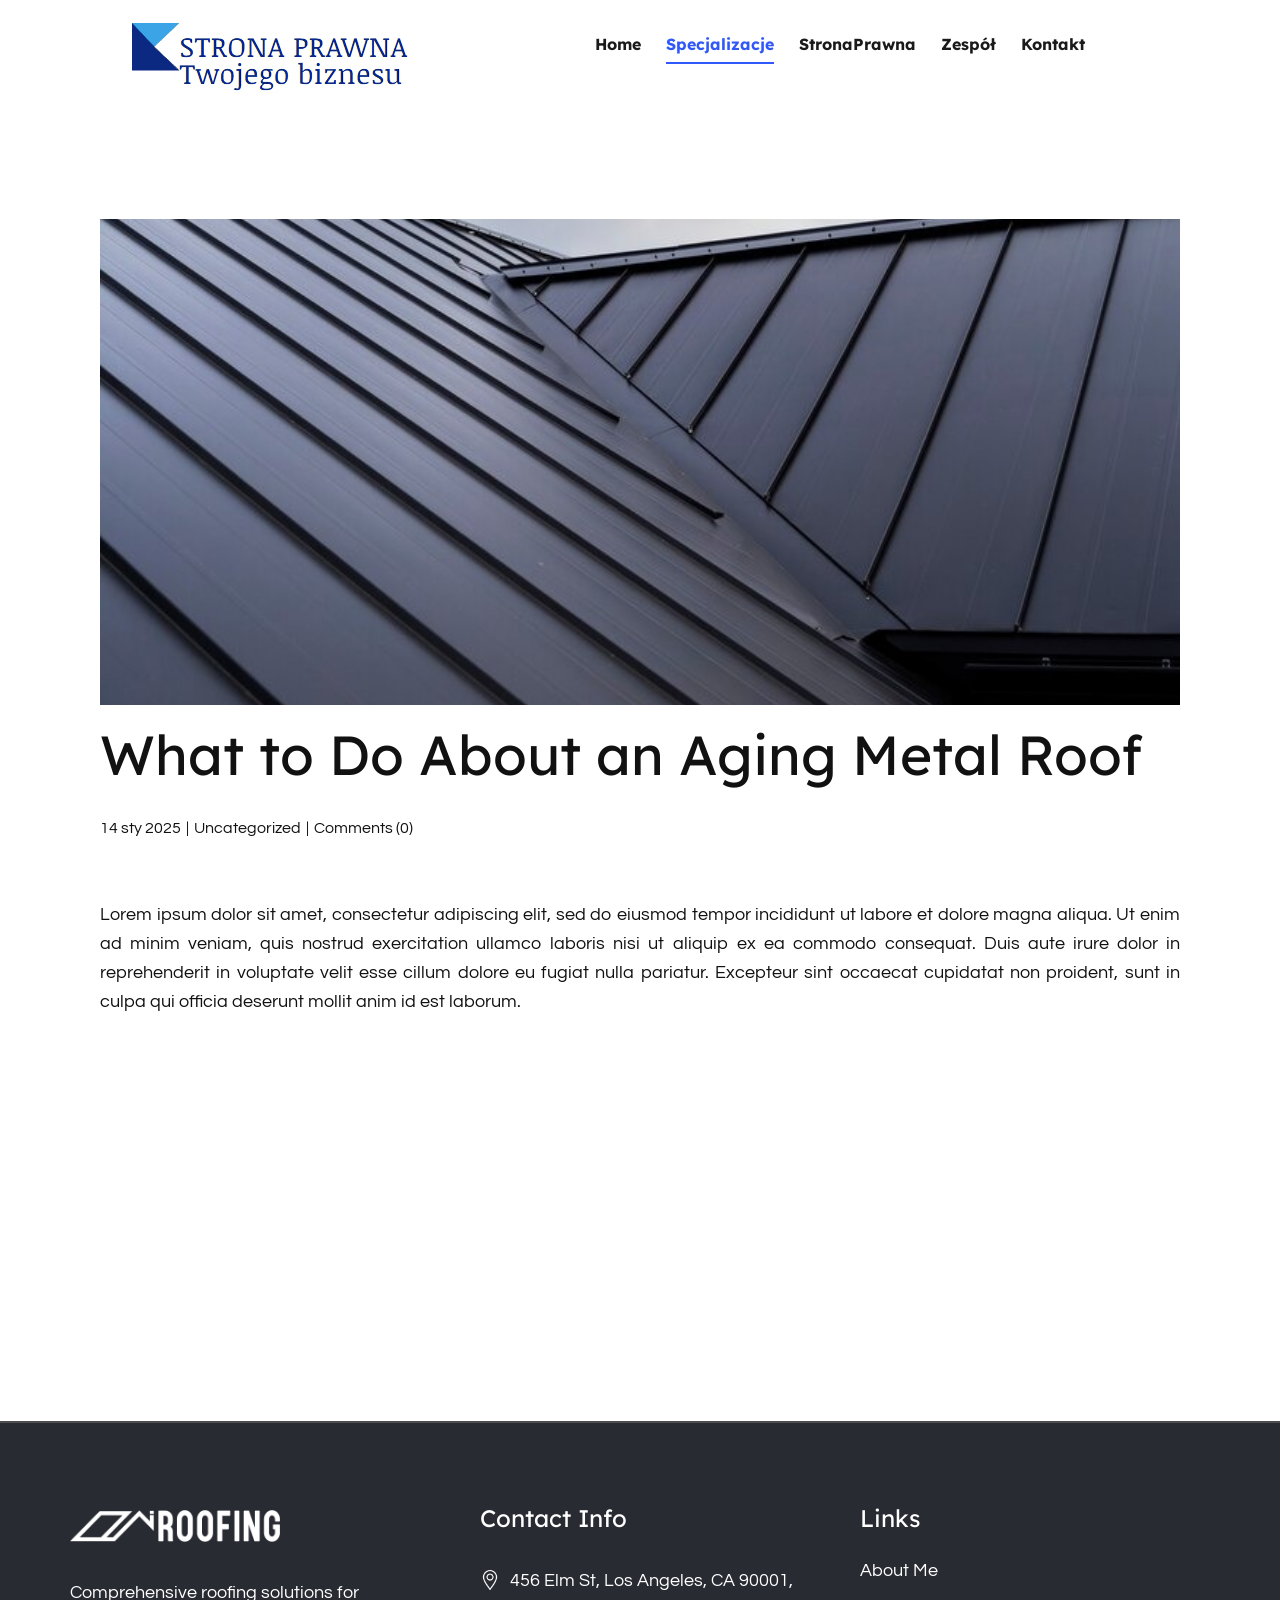
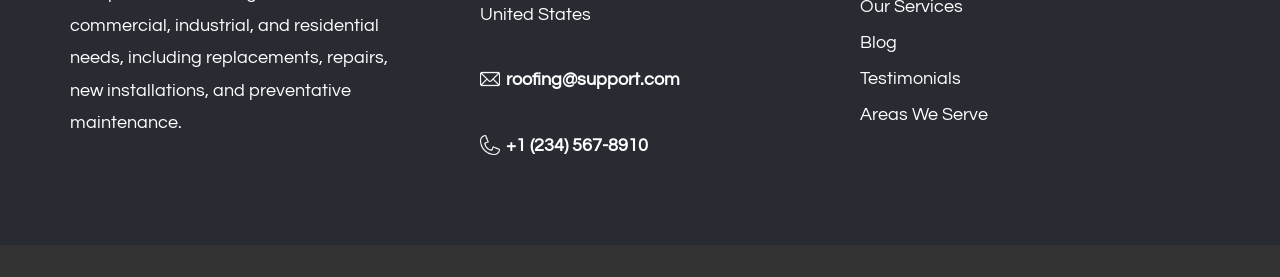
<file: blog/what-to-do-about-an-aging-metal-roof.html>
<!DOCTYPE html>
<html style="font-size: 16px;" lang="pl"><head>
    <meta name="viewport" content="width=device-width, initial-scale=1.0">
    <meta charset="utf-8">
    <meta name="keywords" content="Nagłówek posta 1">
    <meta name="description" content="">
    <title>What to Do About an Aging Metal Roof</title>
    <link rel="stylesheet" href="../nicepage.css" media="screen">
<link rel="stylesheet" href="../Post-Template.css" media="screen">
    <script class="u-script" type="text/javascript" src="../jquery.js" defer=""></script>
    <script class="u-script" type="text/javascript" src="../nicepage.js" defer=""></script>
    <meta name="generator" content="Nicepage 8.3.6, nicepage.com">
    
    
    
    <link id="u-page-google-font" rel="stylesheet" href="https://fonts.googleapis.com/css2?display=swap&amp;family=Lexend:wght@100;200;300;400;500;600;700;800;900&amp;family=Questrial:wght@400">
    <script type="application/ld+json">{
		"@context": "http://schema.org",
		"@type": "Organization",
		"name": "",
		"logo": "images/111.jpg"
}</script>
    <meta name="theme-color" content="#3158f8">
  <meta data-intl-tel-input-cdn-path="intlTelInput/"></head>
  <body data-path-to-root="./" data-include-products="false" class="u-body u-xl-mode" data-lang="pl"><header class="u-clearfix u-header u-sticky u-sticky-98ba u-white u-header" id="sec-2d28" data-animation-name="" data-animation-duration="0" data-animation-delay="0" data-animation-direction=""><div class="u-clearfix u-sheet u-valign-middle-lg u-valign-middle-md u-sheet-1">
        <nav class="u-menu u-menu-one-level u-offcanvas u-menu-1" role="navigation">
          <div class="menu-collapse" style="font-size: 1rem; letter-spacing: 0px; font-weight: 700;">
            <a class="u-button-style u-custom-active-border-color u-custom-active-color u-custom-border u-custom-border-color u-custom-borders u-custom-hover-border-color u-custom-hover-color u-custom-left-right-menu-spacing u-custom-padding-bottom u-custom-text-active-color u-custom-text-color u-custom-text-decoration u-custom-text-hover-color u-custom-top-bottom-menu-spacing u-file-icon u-hamburger-link u-nav-link u-text-active-palette-1-base u-text-hover-black u-file-icon-1" href="#" tabindex="-1" aria-label="Open menu" aria-controls="edff">
              <img src="../images/545705.png" alt="">
            </a>
          </div>
          <div class="u-custom-menu u-nav-container">
            <ul role="menubar" class="u-custom-font u-heading-font u-nav u-spacing-25 u-unstyled u-nav-1"><li role="none" class="u-nav-item"><a tabindex="-1" role="menuitem" class="u-border-2 u-border-active-palette-1-base u-border-hover-palette-1-base u-border-no-left u-border-no-right u-border-no-top u-button-style u-nav-link u-text-active-palette-1-base u-text-grey-90 u-text-hover-palette-1-base u-nav-link-2" href="#" aria-haspopup="true">Home</a>
</li><li role="none" class="u-nav-item"><a tabindex="-1" role="menuitem" class="u-border-2 u-border-active-palette-1-base u-border-hover-palette-1-base u-border-no-left u-border-no-right u-border-no-top u-button-style u-nav-link u-text-active-palette-1-base u-text-grey-90 u-text-hover-palette-1-base u-nav-link-2" href="../#block-2" data-page-id="577313660">Specjalizacje</a>
</li><li role="none" class="u-nav-item"><a tabindex="-1" role="menuitem" class="u-border-2 u-border-active-palette-1-base u-border-hover-palette-1-base u-border-no-left u-border-no-right u-border-no-top u-button-style u-nav-link u-text-active-palette-1-base u-text-grey-90 u-text-hover-palette-1-base u-nav-link-2" href="../#block-3" data-page-id="577313660">StronaPrawna</a>
</li><li role="none" class="u-nav-item"><a tabindex="-1" role="menuitem" class="u-border-2 u-border-active-palette-1-base u-border-hover-palette-1-base u-border-no-left u-border-no-right u-border-no-top u-button-style u-nav-link u-text-active-palette-1-base u-text-grey-90 u-text-hover-palette-1-base u-nav-link-2" href="../#block-16" data-page-id="577313660">Zespół</a>
</li><li role="none" class="u-nav-item"><a tabindex="-1" role="menuitem" class="u-border-2 u-border-active-palette-1-base u-border-hover-palette-1-base u-border-no-left u-border-no-right u-border-no-top u-button-style u-nav-link u-text-active-palette-1-base u-text-grey-90 u-text-hover-palette-1-base u-nav-link-2" href="../#block-14" data-page-id="577313660">Kontakt</a>
</li></ul>
          </div>
          <div class="u-custom-menu u-nav-container-collapse" id="edff" role="region" aria-label="Menu panel">
            <div class="u-black u-container-style u-inner-container-layout u-opacity u-opacity-95 u-sidenav">
              <div class="u-inner-container-layout u-sidenav-overflow">
                <div class="u-menu-close" tabindex="-1" aria-label="Close menu"></div>
                <ul class="u-align-center u-nav u-popupmenu-items u-unstyled u-nav-2" role="menubar"><li role="none" class="u-nav-item"><a tabindex="-1" role="menuitem" class="u-button-style u-nav-link" href="#" aria-haspopup="true">Home</a>
</li><li role="none" class="u-nav-item"><a tabindex="-1" role="menuitem" class="u-button-style u-nav-link" href="../#block-2" data-page-id="577313660">Specjalizacje</a>
</li><li role="none" class="u-nav-item"><a tabindex="-1" role="menuitem" class="u-button-style u-nav-link" href="../#block-3" data-page-id="577313660">StronaPrawna</a>
</li><li role="none" class="u-nav-item"><a tabindex="-1" role="menuitem" class="u-button-style u-nav-link" href="../#block-16" data-page-id="577313660">Zespół</a>
</li><li role="none" class="u-nav-item"><a tabindex="-1" role="menuitem" class="u-button-style u-nav-link" href="../#block-14" data-page-id="577313660">Kontakt</a>
</li></ul>
              </div>
            </div>
            <div class="u-black u-menu-overlay u-opacity u-opacity-70"></div>
          </div>
        </nav>
        <a href="" class="u-image u-logo u-image-1" data-image-width="300" data-image-height="86">
          <img src="../images/111.jpg" class="u-logo-image u-logo-image-1">
        </a>
      </div></header>
    <section class="u-align-center u-clearfix u-section-1" id="block-2">
      <div class="u-clearfix u-sheet u-valign-middle-md u-valign-middle-sm u-valign-middle-xs u-sheet-1"><!--post_details--><!--post_details_options_json--><!--{"source":""}--><!--/post_details_options_json--><!--blog_post-->
        <div class="u-container-style u-expanded-width u-post-details u-post-details-1">
          <div class="u-container-layout u-valign-middle u-container-layout-1"><!--blog_post_image-->
            <img alt="" class="u-blog-control u-expanded-width u-image u-image-default u-image-1" src="../images/low-angle-modern-house-roof-clou.jpg"><!--/blog_post_image--><!--blog_post_header-->
            <h2 class="u-blog-control u-text u-text-1">What to Do About an Aging Metal Roof</h2><!--/blog_post_header--><!--blog_post_metadata-->
            <div class="u-blog-control u-metadata u-metadata-1"><!--blog_post_metadata_date--><span class="u-meta-date u-meta-icon">14 sty 2025</span><!--/blog_post_metadata_date--><!--blog_post_metadata_category--><span class="u-meta-category u-meta-icon"><a href="/blog/blog.html#/blog-1///">Uncategorized</a></span><!--/blog_post_metadata_category--><!--blog_post_metadata_comments--><span class="u-meta-comments u-meta-icon"><!--blog_post_metadata_comments_content-->Comments (0)<!--/blog_post_metadata_comments_content--></span><!--/blog_post_metadata_comments-->
            </div><!--/blog_post_metadata--><!--blog_post_content-->
            <div class="u-align-justify u-blog-control u-post-content u-text u-text-2 fr-view">
  <p>
    <meta name="viewport" content="width=device-width, initial-scale=1.0">
    <meta charset="utf-8">
    <meta name="keywords" content=""><meta name="description" content="">
    <title></title>
    <link rel="stylesheet" href="/nicepage.css" media="screen" class="u-static-style"><link rel="stylesheet" href="/nicepage.css" media="screen">
    <script class="u-script" type="text/javascript" src="//capp.nicepage.com/assets/jquery-1.9.1.min.js" defer=""></script>
    <script class="u-script" type="text/javascript" src="//capp.nicepage.com/348ef0a8bd0bf20755c451ebd7f987200c1d9a66/nicepage.js" defer=""></script>
<link rel="stylesheet" data-font="Lexend:100,200,300,400,500,600,700,800,900" href="https://fonts.googleapis.com/css?family=Lexend:100,200,300,400,500,600,700,800,900"><link rel="stylesheet" data-font="Questrial:400" href="https://fonts.googleapis.com/css?family=Questrial:400">
</p><section class="u-clearfix u-valign-top u-block-b148-1" custom-posts-hash="T" data-section-properties="{&quot;margin&quot;:&quot;none&quot;,&quot;stretch&quot;:true}" data-id="b148" data-posts-content="[{'images':[],'maps':[],'videos':[],'icons':[],'textWidth':'','textHeight':'','id':1,'headingProp':'h3','textProp':'text'}]" id="sec-e9ac" style="min-height: 500px">
  <div class="fr-view u-clearfix u-rich-text u-text u-block-b148-4" style=""><p>Lorem ipsum dolor sit amet, consectetur adipiscing elit, sed do eiusmod tempor incididunt ut labore et dolore magna aliqua. Ut enim ad minim veniam, quis nostrud exercitation ullamco laboris nisi ut aliquip ex ea commodo consequat. Duis aute irure dolor in reprehenderit in voluptate velit esse cillum dolore eu fugiat nulla pariatur. Excepteur sint occaecat cupidatat non proident, sunt in culpa qui officia deserunt mollit anim id est laborum.</p></div>
  <style data-mode="XL">@media (min-width: 1200px) {
  .u-block-b148-1 {
    min-height: 500px;
  }
}</style>
  <style data-mode="LG">@media (max-width: 1199px) and (min-width: 992px) {
  .u-block-b148-1 {
    min-height: 500px;
  }
}</style>
  <style data-mode="MD">@media (max-width: 991px) and (min-width: 768px) {
  .u-block-b148-1 {
    min-height: 500px;
  }
}</style>
  <style data-mode="SM">@media (max-width: 767px) and (min-width: 576px) {
  .u-block-b148-1 {
    min-height: 500px;
  }
  .u-block-b148-4 {
    margin-top: 60px;
    margin-bottom: 60px;
  }
}</style>
  <style data-mode="XS">@media (max-width: 575px) {
  .u-block-b148-1 {
    min-height: 500px;
  }
  .u-block-b148-4 {
    margin-top: 60px;
    margin-bottom: 60px;
  }
}</style>
</section>
<p></p>
  </div><!--/blog_post_content-->
          </div>
        </div><!--/blog_post--><!--/post_details-->
      </div>
    </section>
    
    
    
    <footer class="u-align-center u-border-2 u-border-grey-70 u-border-no-bottom u-border-no-left u-border-no-right u-clearfix u-container-align-center u-footer u-palette-1-dark-3 u-footer" id="sec-a9dd"><div class="u-clearfix u-sheet u-valign-middle u-sheet-1">
        <div class="data-layout-selected u-clearfix u-expanded-width u-layout-wrap u-layout-wrap-1">
          <div class="u-layout">
            <div class="u-layout-row">
              <div class="u-container-align-left u-container-style u-layout-cell u-size-20 u-layout-cell-1">
                <div class="u-container-layout u-container-layout-1">
                  <img class="u-image u-image-contain u-image-default u-image-1" src="../images/logo-white.png" alt="" data-image-width="452" data-image-height="68">
                  <p class="u-text u-text-default u-text-1"> Comprehensive roofing solutions for commercial, industrial, and residential needs, including replacements, repairs, new installations, and preventative maintenance.</p>
                </div>
              </div>
              <div class="u-container-align-left u-container-style u-layout-cell u-shape-rectangle u-size-20 u-layout-cell-2">
                <div class="u-container-layout u-container-layout-2">
                  <h4 class="u-align-left u-text u-text-2">Contact Info</h4>
                  <p class="u-text u-text-default u-text-3"><span class="u-file-icon u-icon u-text-white u-icon-1"><img src="../images/2838912-05a28158.png" alt=""></span> 456 Elm St, Los Angeles, CA 90001, United States
                  </p>
                  <p class="u-text u-text-default u-text-4"><span class="u-file-icon u-icon u-text-white u-icon-2" data-animation-name="" data-animation-duration="0" data-animation-delay="0" data-animation-direction=""><img src="../images/542638-762c63af.png" alt=""></span>
                    <a href="mailto:roofing@support.com" class="u-active-none u-border-none u-btn u-button-link u-button-style u-hover-none u-none u-text-active-palette-1-light-2 u-text-hover-palette-1-light-2 u-btn-1">roofing@support.com</a>
                  </p>
                  <p class="u-text u-text-default u-text-5"><span class="u-file-icon u-icon u-text-white u-icon-3" data-animation-name="" data-animation-duration="0" data-animation-delay="0" data-animation-direction=""><img src="../images/20991401-dbcaed78.png" alt=""></span>
                    <a href="tel:+12345678910" class="u-active-none u-border-none u-btn u-button-link u-button-style u-hover-none u-none u-text-active-palette-1-light-2 u-text-hover-palette-1-light-2 u-btn-2" data-animation-name="" data-animation-duration="0" data-animation-delay="0" data-animation-direction="">+1 (234) 567-8910</a>
                  </p>
                </div>
              </div>
              <div class="u-container-align-left u-container-style u-layout-cell u-shape-rectangle u-size-20 u-layout-cell-3">
                <div class="u-container-layout u-container-layout-3">
                  <h4 class="u-align-left u-text u-text-6"> Links</h4>
                  <p class="u-align-left u-text u-text-7">
                    <a href="#" class="u-active-none u-border-1 u-border-active-white u-border-hover-white u-border-no-left u-border-no-right u-border-no-top u-border-palette-1-dark-3 u-btn u-button-link u-button-style u-hover-none u-none u-text-active-palette-1-light-3 u-text-body-alt-color u-text-hover-palette-1-light-3 u-btn-3" title="#" data-animation-name="" data-animation-duration="0" data-animation-delay="0" data-animation-direction="">About Me</a>
                    <a href="#" class="u-active-none u-border-1 u-border-active-white u-border-hover-white u-border-no-left u-border-no-right u-border-no-top u-border-palette-1-dark-3 u-btn u-button-link u-button-style u-hover-none u-none u-text-active-palette-1-light-3 u-text-body-alt-color u-text-hover-palette-1-light-3 u-btn-4" title="#" data-animation-name="" data-animation-duration="0" data-animation-delay="0" data-animation-direction="">
                      <br>Our Services
                    </a>
                    <br>
                    <a href="#" class="u-active-none u-border-1 u-border-active-white u-border-hover-white u-border-no-left u-border-no-right u-border-no-top u-border-palette-1-dark-3 u-btn u-button-link u-button-style u-hover-none u-none u-text-active-palette-1-light-3 u-text-body-alt-color u-text-hover-palette-1-light-3 u-btn-5" title="#" data-animation-name="" data-animation-duration="0" data-animation-delay="0" data-animation-direction="">Blog<br>
                    </a>
                    <a href="#" class="u-active-none u-border-1 u-border-active-white u-border-hover-white u-border-no-left u-border-no-right u-border-no-top u-border-palette-1-dark-3 u-btn u-button-link u-button-style u-hover-none u-none u-text-active-palette-1-light-3 u-text-body-alt-color u-text-hover-palette-1-light-3 u-btn-6" data-animation-name="" data-animation-duration="0" data-animation-delay="0" data-animation-direction="">Testimonials</a>
                    <br>
                    <a href="#" class="u-active-none u-border-1 u-border-active-white u-border-hover-white u-border-no-left u-border-no-right u-border-no-top u-border-palette-1-dark-3 u-btn u-button-link u-button-style u-hover-none u-none u-text-active-palette-1-light-3 u-text-body-alt-color u-text-hover-palette-1-light-3 u-btn-7" data-animation-name="" data-animation-duration="0" data-animation-delay="0" data-animation-direction="">Areas We Serve</a>
                  </p>
                </div>
              </div>
            </div>
          </div>
        </div>
      </div></footer>
    <section class="u-backlink u-clearfix u-grey-80"></section>
  
</body></html>
</file>
